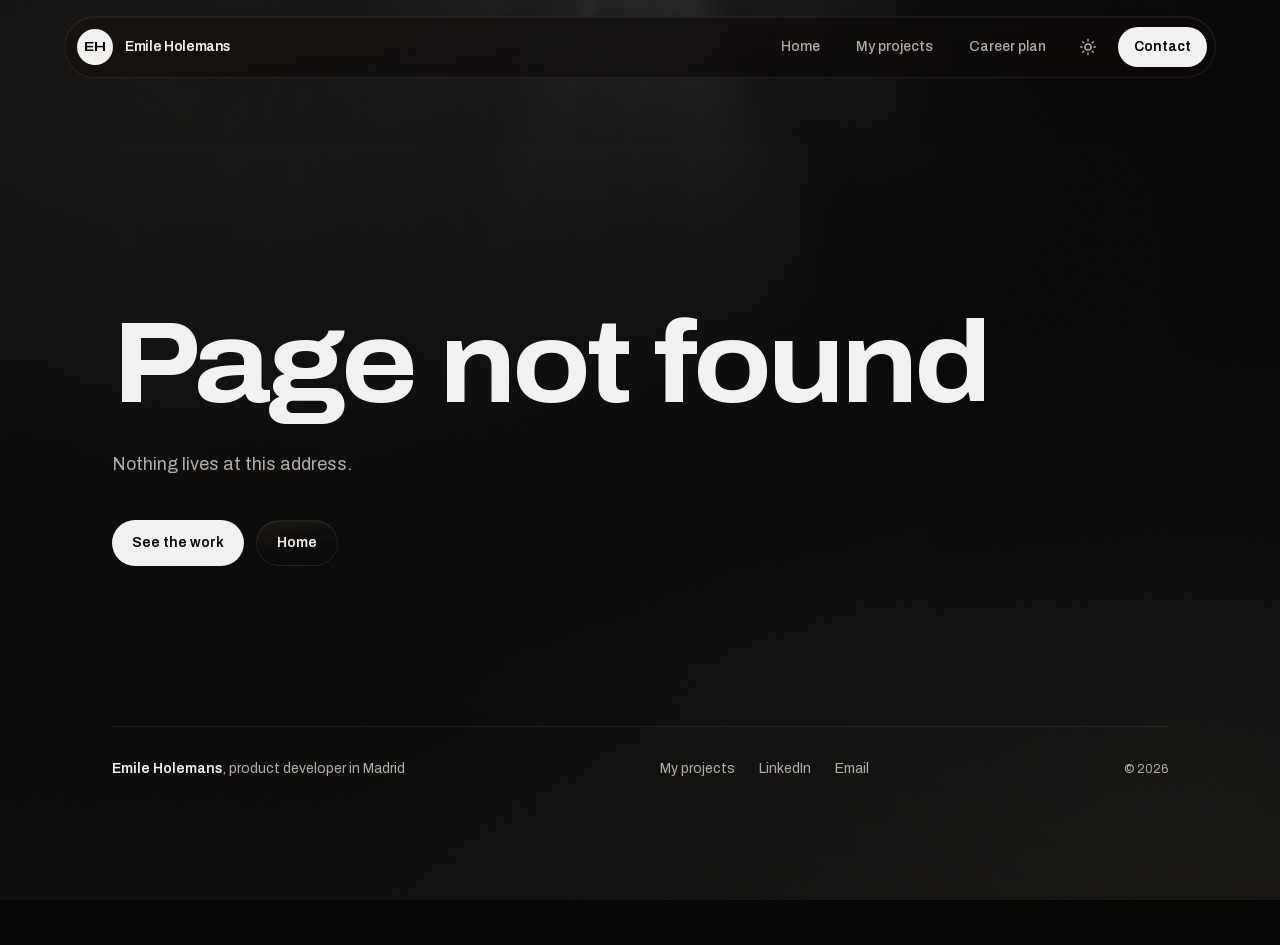
<file: index.html>
<!doctype html>
<html lang="en" class="dark">
  <head>
    <meta charset="UTF-8" />
    <meta name="viewport" content="width=device-width, initial-scale=1.0" />
    <title>Emile Holemans, product developer</title>
    <meta name="description" content="Product developer in Madrid. I build web, 3D and AI products, co-founded Mule Digital and study Computer Science and Digital Innovation at IE University." />
    <meta name="author" content="Emile Holemans" />
    <link rel="icon" type="image/svg+xml" href="/favicon.svg?v=2" />
    <link rel="icon" type="image/x-icon" href="/favicon.ico?v=2" />
    <link rel="apple-touch-icon" href="/apple-touch-icon.png?v=2" />

    <meta property="og:title" content="Emile Holemans, product developer" />
    <meta property="og:description" content="Product developer in Madrid. I build web, 3D and AI products, co-founded Mule Digital and study Computer Science and Digital Innovation at IE University." />
    <meta property="og:type" content="website" />
    <meta property="og:url" content="https://emileholemans.github.io/" />
    <meta property="og:image" content="https://emileholemans.github.io/og-image.png?v=3" />
    <meta property="og:image:width" content="1200" />
    <meta property="og:image:height" content="627" />
    <meta property="og:image:alt" content="Emile Holemans, product developer" />
    <meta name="twitter:card" content="summary_large_image" />
    <link rel="canonical" href="https://emileholemans.github.io/" />

    <meta name="theme-color" content="#0b0a09" />
    <!-- Day or night before the first paint: the visitor's choice, else night. -->
    <script>
      (function () {
        var t = null;
        try { t = localStorage.getItem("theme"); } catch (e) {}
        // Night unless the visitor pressed the day button; the system setting is not followed.
        if (t !== "light" && t !== "dark") t = "dark";
        var r = document.documentElement;
        r.dataset.theme = t;
        r.style.colorScheme = t;
        r.classList.toggle("dark", t === "dark");
        if (t === "light") document.querySelector('meta[name="theme-color"]').setAttribute("content", "#f7f5f1");
      })();
    </script>
    <script type="module" crossorigin src="/assets/index-Bic_szaI.js"></script>
    <link rel="stylesheet" crossorigin href="/assets/index-LG6KpANO.css">
  </head>

  <body>
    <div id="root"></div>
  </body>
</html>
</file>
<file: assets/index-LG6KpANO.css>
@font-face{font-family:Archivo;font-style:italic;font-weight:100 900;font-stretch:62% 125%;font-display:swap;src:url(/assets/archivo-vietnamese-italic-BQG3Y7c6.woff2) format("woff2");unicode-range:U+0102-0103,U+0110-0111,U+0128-0129,U+0168-0169,U+01A0-01A1,U+01AF-01B0,U+0300-0301,U+0303-0304,U+0308-0309,U+0323,U+0329,U+1EA0-1EF9,U+20AB}@font-face{font-family:Archivo;font-style:italic;font-weight:100 900;font-stretch:62% 125%;font-display:swap;src:url(/assets/archivo-latin-ext-italic-BjYwwrn-.woff2) format("woff2");unicode-range:U+0100-02BA,U+02BD-02C5,U+02C7-02CC,U+02CE-02D7,U+02DD-02E2,U+02E4-02FF,U+0304,U+0308,U+0329,U+1D00-1DBF,U+1E00-1E9F,U+1EF2-1EFF,U+2020,U+20A0-20AB,U+20AD-20C4,U+2113,U+2C60-2C7F,U+A720-A7FF}@font-face{font-family:Archivo;font-style:italic;font-weight:100 900;font-stretch:62% 125%;font-display:swap;src:url(/assets/archivo-latin-italic-DBRr7JAK.woff2) format("woff2");unicode-range:U+0000-00FF,U+0131,U+0152-0153,U+02BB-02BC,U+02C6,U+02DA,U+02DC,U+0304,U+0308,U+0329,U+2000-206F,U+20AC,U+2122,U+2191,U+2193,U+2212,U+2215,U+FEFF,U+FFFD}@font-face{font-family:Archivo;font-style:normal;font-weight:100 900;font-stretch:62% 125%;font-display:swap;src:url(/assets/archivo-vietnamese-normal-Dj4SMzUB.woff2) format("woff2");unicode-range:U+0102-0103,U+0110-0111,U+0128-0129,U+0168-0169,U+01A0-01A1,U+01AF-01B0,U+0300-0301,U+0303-0304,U+0308-0309,U+0323,U+0329,U+1EA0-1EF9,U+20AB}@font-face{font-family:Archivo;font-style:normal;font-weight:100 900;font-stretch:62% 125%;font-display:swap;src:url(/assets/archivo-latin-ext-normal-Drn2Fve2.woff2) format("woff2");unicode-range:U+0100-02BA,U+02BD-02C5,U+02C7-02CC,U+02CE-02D7,U+02DD-02E2,U+02E4-02FF,U+0304,U+0308,U+0329,U+1D00-1DBF,U+1E00-1E9F,U+1EF2-1EFF,U+2020,U+20A0-20AB,U+20AD-20C4,U+2113,U+2C60-2C7F,U+A720-A7FF}@font-face{font-family:Archivo;font-style:normal;font-weight:100 900;font-stretch:62% 125%;font-display:swap;src:url(/assets/archivo-latin-normal-DXrUVZxZ.woff2) format("woff2");unicode-range:U+0000-00FF,U+0131,U+0152-0153,U+02BB-02BC,U+02C6,U+02DA,U+02DC,U+0304,U+0308,U+0329,U+2000-206F,U+20AC,U+2122,U+2191,U+2193,U+2212,U+2215,U+FEFF,U+FFFD}*,:before,:after{--tw-border-spacing-x: 0;--tw-border-spacing-y: 0;--tw-translate-x: 0;--tw-translate-y: 0;--tw-rotate: 0;--tw-skew-x: 0;--tw-skew-y: 0;--tw-scale-x: 1;--tw-scale-y: 1;--tw-pan-x: ;--tw-pan-y: ;--tw-pinch-zoom: ;--tw-scroll-snap-strictness: proximity;--tw-gradient-from-position: ;--tw-gradient-via-position: ;--tw-gradient-to-position: ;--tw-ordinal: ;--tw-slashed-zero: ;--tw-numeric-figure: ;--tw-numeric-spacing: ;--tw-numeric-fraction: ;--tw-ring-inset: ;--tw-ring-offset-width: 0px;--tw-ring-offset-color: #fff;--tw-ring-color: rgb(59 130 246 / .5);--tw-ring-offset-shadow: 0 0 #0000;--tw-ring-shadow: 0 0 #0000;--tw-shadow: 0 0 #0000;--tw-shadow-colored: 0 0 #0000;--tw-blur: ;--tw-brightness: ;--tw-contrast: ;--tw-grayscale: ;--tw-hue-rotate: ;--tw-invert: ;--tw-saturate: ;--tw-sepia: ;--tw-drop-shadow: ;--tw-backdrop-blur: ;--tw-backdrop-brightness: ;--tw-backdrop-contrast: ;--tw-backdrop-grayscale: ;--tw-backdrop-hue-rotate: ;--tw-backdrop-invert: ;--tw-backdrop-opacity: ;--tw-backdrop-saturate: ;--tw-backdrop-sepia: ;--tw-contain-size: ;--tw-contain-layout: ;--tw-contain-paint: ;--tw-contain-style: }::backdrop{--tw-border-spacing-x: 0;--tw-border-spacing-y: 0;--tw-translate-x: 0;--tw-translate-y: 0;--tw-rotate: 0;--tw-skew-x: 0;--tw-skew-y: 0;--tw-scale-x: 1;--tw-scale-y: 1;--tw-pan-x: ;--tw-pan-y: ;--tw-pinch-zoom: ;--tw-scroll-snap-strictness: proximity;--tw-gradient-from-position: ;--tw-gradient-via-position: ;--tw-gradient-to-position: ;--tw-ordinal: ;--tw-slashed-zero: ;--tw-numeric-figure: ;--tw-numeric-spacing: ;--tw-numeric-fraction: ;--tw-ring-inset: ;--tw-ring-offset-width: 0px;--tw-ring-offset-color: #fff;--tw-ring-color: rgb(59 130 246 / .5);--tw-ring-offset-shadow: 0 0 #0000;--tw-ring-shadow: 0 0 #0000;--tw-shadow: 0 0 #0000;--tw-shadow-colored: 0 0 #0000;--tw-blur: ;--tw-brightness: ;--tw-contrast: ;--tw-grayscale: ;--tw-hue-rotate: ;--tw-invert: ;--tw-saturate: ;--tw-sepia: ;--tw-drop-shadow: ;--tw-backdrop-blur: ;--tw-backdrop-brightness: ;--tw-backdrop-contrast: ;--tw-backdrop-grayscale: ;--tw-backdrop-hue-rotate: ;--tw-backdrop-invert: ;--tw-backdrop-opacity: ;--tw-backdrop-saturate: ;--tw-backdrop-sepia: ;--tw-contain-size: ;--tw-contain-layout: ;--tw-contain-paint: ;--tw-contain-style: }*,:before,:after{box-sizing:border-box;border-width:0;border-style:solid;border-color:#e5e7eb}:before,:after{--tw-content: ""}html,:host{line-height:1.5;-webkit-text-size-adjust:100%;-moz-tab-size:4;-o-tab-size:4;tab-size:4;font-family:Archivo,ui-sans-serif,system-ui,-apple-system,BlinkMacSystemFont,sans-serif;font-feature-settings:normal;font-variation-settings:normal;-webkit-tap-highlight-color:transparent}body{margin:0;line-height:inherit}hr{height:0;color:inherit;border-top-width:1px}abbr:where([title]){-webkit-text-decoration:underline dotted;text-decoration:underline dotted}h1,h2,h3,h4,h5,h6{font-size:inherit;font-weight:inherit}a{color:inherit;text-decoration:inherit}b,strong{font-weight:bolder}code,kbd,samp,pre{font-family:ui-monospace,SFMono-Regular,Menlo,Monaco,Consolas,monospace;font-feature-settings:normal;font-variation-settings:normal;font-size:1em}small{font-size:80%}sub,sup{font-size:75%;line-height:0;position:relative;vertical-align:baseline}sub{bottom:-.25em}sup{top:-.5em}table{text-indent:0;border-color:inherit;border-collapse:collapse}button,input,optgroup,select,textarea{font-family:inherit;font-feature-settings:inherit;font-variation-settings:inherit;font-size:100%;font-weight:inherit;line-height:inherit;letter-spacing:inherit;color:inherit;margin:0;padding:0}button,select{text-transform:none}button,input:where([type=button]),input:where([type=reset]),input:where([type=submit]){-webkit-appearance:button;background-color:transparent;background-image:none}:-moz-focusring{outline:auto}:-moz-ui-invalid{box-shadow:none}progress{vertical-align:baseline}::-webkit-inner-spin-button,::-webkit-outer-spin-button{height:auto}[type=search]{-webkit-appearance:textfield;outline-offset:-2px}::-webkit-search-decoration{-webkit-appearance:none}::-webkit-file-upload-button{-webkit-appearance:button;font:inherit}summary{display:list-item}blockquote,dl,dd,h1,h2,h3,h4,h5,h6,hr,figure,p,pre{margin:0}fieldset{margin:0;padding:0}legend{padding:0}ol,ul,menu{list-style:none;margin:0;padding:0}dialog{padding:0}textarea{resize:vertical}input::-moz-placeholder,textarea::-moz-placeholder{opacity:1;color:#9ca3af}input::placeholder,textarea::placeholder{opacity:1;color:#9ca3af}button,[role=button]{cursor:pointer}:disabled{cursor:default}img,svg,video,canvas,audio,iframe,embed,object{display:block;vertical-align:middle}img,video{max-width:100%;height:auto}[hidden]:where(:not([hidden=until-found])){display:none}:root{color-scheme:dark;--background: .13 .004 70;--foreground: .96 .004 70;--card: .17 .005 70;--card-foreground: .96 .004 70;--popover: .17 .005 70;--popover-foreground: .96 .004 70;--primary: .96 .004 70;--primary-foreground: .13 .004 70;--secondary: .22 .005 70;--secondary-foreground: .88 .006 70;--muted: .22 .005 70;--muted-foreground: .75 .006 70;--accent: .25 .005 70;--accent-foreground: .92 .005 70;--destructive: .63 .2 27;--destructive-foreground: .97 .01 27;--border: .29 .006 70;--input: .29 .006 70;--ring: .88 .005 70;--radius: 1rem;--sidebar-background: .17 .005 70;--sidebar-foreground: .96 .004 70;--sidebar-primary: .96 .004 70;--sidebar-primary-foreground: .13 .004 70;--sidebar-accent: .22 .005 70;--sidebar-accent-foreground: .88 .006 70;--sidebar-border: .29 .006 70;--sidebar-ring: .88 .005 70;--glass-fill: .17 .005 70 / .5;--glass-fill-strong: .15 .005 70 / .72;--glass-edge: .96 .004 70 / .08;--glass-highlight: .96 .004 70 / .06;--glass-shadow: .05 .004 70 / .7;--reflect: 75%;--ease-out-quart: cubic-bezier(.25, 1, .5, 1);--ease-out-expo: cubic-bezier(.16, 1, .3, 1)}:root[data-theme=light]{color-scheme:light;--background: .975 .004 80;--foreground: .2 .006 70;--card: .995 .002 80;--card-foreground: .2 .006 70;--popover: .995 .002 80;--popover-foreground: .2 .006 70;--primary: .2 .006 70;--primary-foreground: .975 .004 80;--secondary: .935 .005 80;--secondary-foreground: .3 .006 70;--muted: .935 .005 80;--muted-foreground: .45 .008 70;--accent: .91 .005 80;--accent-foreground: .25 .006 70;--border: .87 .006 80;--input: .87 .006 80;--ring: .3 .006 70;--sidebar-background: .995 .002 80;--sidebar-foreground: .2 .006 70;--sidebar-primary: .2 .006 70;--sidebar-primary-foreground: .975 .004 80;--sidebar-accent: .935 .005 80;--sidebar-accent-foreground: .3 .006 70;--sidebar-border: .87 .006 80;--sidebar-ring: .3 .006 70;--glass-fill: .995 .002 80 / .62;--glass-fill-strong: .99 .002 80 / .8;--glass-edge: .2 .006 70 / .09;--glass-highlight: 1 0 0 / .75;--glass-shadow: .35 .01 70 / .14;--reflect: 85%}*{--tw-border-opacity: 1;border-color:oklch(var(--border) / var(--tw-border-opacity, 1))}html{scroll-behavior:smooth;scroll-padding-top:6rem}body{--tw-bg-opacity: 1;background-color:oklch(var(--background) / var(--tw-bg-opacity, 1));--tw-text-opacity: 1;color:oklch(var(--foreground) / var(--tw-text-opacity, 1));font-family:Archivo,ui-sans-serif,system-ui,sans-serif;font-stretch:100%;line-height:1.6;-webkit-font-smoothing:antialiased;-moz-osx-font-smoothing:grayscale}::-moz-selection{background:oklch(var(--primary) / .3);color:oklch(var(--foreground))}::selection{background:oklch(var(--primary) / .3);color:oklch(var(--foreground))}h1,h2,h3{text-wrap:balance}p,li,dd{text-wrap:pretty}:where(a,button,[role=button],summary):focus-visible{outline:2px solid oklch(var(--ring));outline-offset:3px}@media (prefers-reduced-motion: reduce){html{scroll-behavior:auto}}.\!container{width:100%!important;margin-right:auto!important;margin-left:auto!important;padding-right:2rem!important;padding-left:2rem!important}.container{width:100%;margin-right:auto;margin-left:auto;padding-right:2rem;padding-left:2rem}@media (min-width: 1400px){.\!container{max-width:1400px!important}.container{max-width:1400px}}.amb-follow{transition:--amb-a 1.4s var(--ease-out-quart),--amb-b 1.8s var(--ease-out-quart)}@media (prefers-reduced-motion: reduce){.amb-follow{transition-duration:.3s}}.glass{transition:--amb-a 1.4s var(--ease-out-quart),--amb-b 1.8s var(--ease-out-quart)}@media (prefers-reduced-motion: reduce){.glass{transition-duration:.3s}}.glass{position:relative;background:linear-gradient(170deg,color-mix(in oklch,var(--amb-a) var(--reflect),transparent) 0%,transparent 60%),oklch(var(--glass-fill));border:1px solid oklch(var(--glass-edge));box-shadow:inset 0 1px color-mix(in oklch,var(--amb-a) 60%,oklch(var(--glass-highlight))),0 30px 60px -30px oklch(var(--glass-shadow))}.glass-blur{transition:--amb-a 1.4s var(--ease-out-quart),--amb-b 1.8s var(--ease-out-quart)}@media (prefers-reduced-motion: reduce){.glass-blur{transition-duration:.3s}}.glass-blur{position:relative;background:linear-gradient(170deg,color-mix(in oklch,var(--amb-a) var(--reflect),transparent) 0%,transparent 60%),oklch(var(--glass-fill));border:1px solid oklch(var(--glass-edge));box-shadow:inset 0 1px color-mix(in oklch,var(--amb-a) 60%,oklch(var(--glass-highlight))),0 30px 60px -30px oklch(var(--glass-shadow));background:linear-gradient(170deg,color-mix(in oklch,var(--amb-a) calc(var(--reflect) * .6),transparent) 0%,transparent 70%),oklch(var(--glass-fill-strong));-webkit-backdrop-filter:blur(18px) saturate(150%);backdrop-filter:blur(18px) saturate(150%)}.glow{--mx: 50%;--my: 50%}.glow:before{content:"";position:absolute;top:0;right:0;bottom:0;left:0;z-index:-1;border-radius:inherit;pointer-events:none;background:radial-gradient(420px circle at var(--mx) var(--my),oklch(var(--foreground) / .06),transparent 65%);opacity:0;transition:opacity .5s var(--ease-out-quart)}.glow:hover:before{opacity:1}.glass-strong{transition:--amb-a 1.4s var(--ease-out-quart),--amb-b 1.8s var(--ease-out-quart)}@media (prefers-reduced-motion: reduce){.glass-strong{transition-duration:.3s}}.glass-strong{position:relative;background:linear-gradient(170deg,color-mix(in oklch,var(--amb-a) var(--reflect),transparent) 0%,transparent 60%),oklch(var(--glass-fill));border:1px solid oklch(var(--glass-edge));box-shadow:inset 0 1px color-mix(in oklch,var(--amb-a) 60%,oklch(var(--glass-highlight))),0 30px 60px -30px oklch(var(--glass-shadow));background:linear-gradient(170deg,color-mix(in oklch,var(--amb-a) var(--reflect),transparent) 0%,transparent 60%),oklch(var(--glass-fill-strong))}.section-container{margin-left:auto;margin-right:auto;max-width:72rem;padding-left:1.25rem;padding-right:1.25rem}@media (min-width: 640px){.section-container{padding-left:2rem;padding-right:2rem}}@media (min-width: 1024px){.section-container{padding-left:3rem;padding-right:3rem}}.display{font-stretch:112%;font-weight:700;letter-spacing:-.035em;line-height:.95}.heading{font-stretch:108%;font-weight:650;letter-spacing:-.02em;line-height:1.08}.page-header{font-stretch:112%;font-weight:700;letter-spacing:-.035em;line-height:.95;--tw-text-opacity: 1;color:oklch(var(--foreground) / var(--tw-text-opacity, 1));font-size:clamp(3rem,9vw,7.5rem)}.page-subheader{max-width:58ch;--tw-text-opacity: 1;color:oklch(var(--muted-foreground) / var(--tw-text-opacity, 1));font-size:clamp(1.05rem,1.4vw,1.2rem);line-height:1.65}.section-label{font-size:11px;font-weight:600;text-transform:uppercase;--tw-text-opacity: 1;color:oklch(var(--muted-foreground) / var(--tw-text-opacity, 1));font-stretch:112%;letter-spacing:.16em}.badge-modern{display:inline-flex;align-items:center;border-radius:9999px;padding:.25rem .75rem;font-size:.75rem;line-height:1rem;font-weight:500;--tw-text-opacity: 1;color:oklch(var(--secondary-foreground) / var(--tw-text-opacity, 1));background:oklch(var(--foreground) / .05);border:1px solid oklch(var(--glass-edge))}.badge-outline{display:inline-flex;align-items:center;border-radius:9999px;padding:.125rem .625rem;font-size:11px;font-weight:500;--tw-text-opacity: 1;color:oklch(var(--muted-foreground) / var(--tw-text-opacity, 1));border:1px solid oklch(var(--glass-edge));background:oklch(var(--foreground) / .03)}.divider{height:1px;width:100%;background:oklch(var(--glass-edge))}.btn-primary{display:inline-flex;align-items:center;gap:.5rem;border-radius:9999px;padding:.75rem 1.25rem;font-size:.875rem;line-height:1.25rem;font-weight:600;background:oklch(var(--primary));color:oklch(var(--primary-foreground));transition:background-color .3s var(--ease-out-quart),transform .3s var(--ease-out-quart)}.btn-primary:hover{background:#d3d0cd}.btn-primary:active,.btn-ghost:active{transform:scale(.97);transition-duration:.1s}.btn-ghost{transition:--amb-a 1.4s var(--ease-out-quart),--amb-b 1.8s var(--ease-out-quart)}@media (prefers-reduced-motion: reduce){.btn-ghost{transition-duration:.3s}}.btn-ghost{position:relative;background:linear-gradient(170deg,color-mix(in oklch,var(--amb-a) var(--reflect),transparent) 0%,transparent 60%),oklch(var(--glass-fill));border:1px solid oklch(var(--glass-edge));box-shadow:inset 0 1px color-mix(in oklch,var(--amb-a) 60%,oklch(var(--glass-highlight))),0 30px 60px -30px oklch(var(--glass-shadow));display:inline-flex;align-items:center;gap:.5rem;border-radius:9999px;padding:.75rem 1.25rem;font-size:.875rem;line-height:1.25rem;font-weight:600;--tw-text-opacity: 1;color:oklch(var(--foreground) / var(--tw-text-opacity, 1));transition:border-color .3s var(--ease-out-quart),transform .3s var(--ease-out-quart)}.btn-ghost:hover{border-color:oklch(var(--primary) / .4)}.media-frame{overflow:hidden;border-radius:.75rem;border:1px solid oklch(var(--glass-edge));background:oklch(var(--foreground) / .04)}.sr-only{position:absolute;width:1px;height:1px;padding:0;margin:-1px;overflow:hidden;clip:rect(0,0,0,0);white-space:nowrap;border-width:0}.pointer-events-none{pointer-events:none}.pointer-events-auto{pointer-events:auto}.\!visible{visibility:visible!important}.visible{visibility:visible}.invisible{visibility:hidden}.fixed{position:fixed}.absolute{position:absolute}.relative{position:relative}.-inset-\[25\%\]{top:-25%;right:-25%;bottom:-25%;left:-25%}.inset-0{top:0;right:0;bottom:0;left:0}.-inset-x-\[90\%\]{left:-90%;right:-90%}.-inset-y-\[90\%\]{top:-90%;bottom:-90%}.inset-x-0{left:0;right:0}.inset-y-0{top:0;bottom:0}.-bottom-12{bottom:-3rem}.-left-12{left:-3rem}.-left-\[1\.85rem\]{left:-1.85rem}.-right-12{right:-3rem}.-top-12{top:-3rem}.bottom-0{bottom:0}.bottom-2{bottom:.5rem}.bottom-4{bottom:1rem}.bottom-\[7\%\]{bottom:7%}.bottom-\[max\(1rem\,env\(safe-area-inset-bottom\)\)\]{bottom:max(1rem,env(safe-area-inset-bottom))}.left-0{left:0}.left-1{left:.25rem}.left-1\/2{left:50%}.left-2{left:.5rem}.left-6{left:1.5rem}.left-\[50\%\]{left:50%}.left-\[calc\(50\%_\+_var\(--infinite-menu-tile\,160px\)_\+_28px\)\]{left:calc(50% + var(--infinite-menu-tile,160px) + 28px)}.right-0{right:0}.right-1{right:.25rem}.right-2{right:.5rem}.right-3{right:.75rem}.right-4{right:1rem}.right-\[calc\(50\%_\+_var\(--infinite-menu-tile\,160px\)_\+_28px\)\]{right:calc(50% + var(--infinite-menu-tile,160px) + 28px)}.right-\[max\(1rem\,calc\(\(100vw-72rem\)\/4-1\.75rem\)\)\]{right:max(1rem,calc((100vw - 72rem)/4 - 1.75rem))}.right-full{right:100%}.top-0{top:0}.top-1\.5{top:.375rem}.top-1\/2{top:50%}.top-2{top:.5rem}.top-3\.5{top:.875rem}.top-4{top:1rem}.top-\[1px\]{top:1px}.top-\[50\%\]{top:50%}.top-\[60\%\]{top:60%}.top-full{top:100%}.isolate{isolation:isolate}.-z-10{z-index:-10}.-z-20{z-index:-20}.z-10{z-index:10}.z-20{z-index:20}.z-40{z-index:40}.z-50{z-index:50}.z-\[100\]{z-index:100}.z-\[1\]{z-index:1}.z-\[60\]{z-index:60}.col-span-2{grid-column:span 2 / span 2}.m-0{margin:0}.-mx-1{margin-left:-.25rem;margin-right:-.25rem}.-mx-3{margin-left:-.75rem;margin-right:-.75rem}.-mx-5{margin-left:-1.25rem;margin-right:-1.25rem}.mx-2{margin-left:.5rem;margin-right:.5rem}.mx-3\.5{margin-left:.875rem;margin-right:.875rem}.mx-auto{margin-left:auto;margin-right:auto}.my-0\.5{margin-top:.125rem;margin-bottom:.125rem}.my-1{margin-top:.25rem;margin-bottom:.25rem}.-ml-4{margin-left:-1rem}.-mt-4{margin-top:-1rem}.mb-1{margin-bottom:.25rem}.mb-10{margin-bottom:2.5rem}.mb-2{margin-bottom:.5rem}.mb-3{margin-bottom:.75rem}.mb-4{margin-bottom:1rem}.mb-5{margin-bottom:1.25rem}.mb-6{margin-bottom:1.5rem}.mb-8{margin-bottom:2rem}.ml-0\.5{margin-left:.125rem}.ml-1{margin-left:.25rem}.ml-2{margin-left:.5rem}.ml-auto{margin-left:auto}.mr-2{margin-right:.5rem}.mr-\[3\.25rem\]{margin-right:3.25rem}.mt-0\.5{margin-top:.125rem}.mt-1{margin-top:.25rem}.mt-1\.5{margin-top:.375rem}.mt-10{margin-top:2.5rem}.mt-14{margin-top:3.5rem}.mt-16{margin-top:4rem}.mt-2{margin-top:.5rem}.mt-24{margin-top:6rem}.mt-28{margin-top:7rem}.mt-3{margin-top:.75rem}.mt-4{margin-top:1rem}.mt-5{margin-top:1.25rem}.mt-6{margin-top:1.5rem}.mt-8{margin-top:2rem}.mt-auto{margin-top:auto}.line-clamp-2{overflow:hidden;display:-webkit-box;-webkit-box-orient:vertical;-webkit-line-clamp:2}.block{display:block}.inline-block{display:inline-block}.inline{display:inline}.flex{display:flex}.inline-flex{display:inline-flex}.table{display:table}.grid{display:grid}.hidden{display:none}.aspect-\[1484\/768\]{aspect-ratio:1484/768}.aspect-\[16\/10\]{aspect-ratio:16/10}.aspect-\[16\/11\]{aspect-ratio:16/11}.aspect-\[16\/9\]{aspect-ratio:16/9}.aspect-\[184\/100\]{aspect-ratio:184/100}.aspect-\[2\/1\]{aspect-ratio:2/1}.aspect-\[4\/3\]{aspect-ratio:4/3}.aspect-\[9\/16\]{aspect-ratio:9/16}.aspect-\[98\/62\]{aspect-ratio:98/62}.aspect-square{aspect-ratio:1 / 1}.aspect-video{aspect-ratio:16 / 9}.size-4{width:1rem;height:1rem}.h-1\.5{height:.375rem}.h-10{height:2.5rem}.h-11{height:2.75rem}.h-12{height:3rem}.h-16{height:4rem}.h-2{height:.5rem}.h-2\.5{height:.625rem}.h-3{height:.75rem}.h-3\.5{height:.875rem}.h-4{height:1rem}.h-5{height:1.25rem}.h-6{height:1.5rem}.h-7{height:1.75rem}.h-8{height:2rem}.h-9{height:2.25rem}.h-\[1\.2em\]{height:1.2em}.h-\[105vh\]{height:105vh}.h-\[18px\]{height:18px}.h-\[1px\]{height:1px}.h-\[4\.6rem\]{height:4.6rem}.h-\[45\%\]{height:45%}.h-\[520px\]{height:520px}.h-\[52px\]{height:52px}.h-\[70svh\]{height:70svh}.h-\[var\(--radix-navigation-menu-viewport-height\)\]{height:var(--radix-navigation-menu-viewport-height)}.h-\[var\(--radix-select-trigger-height\)\]{height:var(--radix-select-trigger-height)}.h-auto{height:auto}.h-full{height:100%}.h-px{height:1px}.h-svh{height:100svh}.max-h-96{max-height:24rem}.max-h-\[300px\]{max-height:300px}.max-h-\[90vh\]{max-height:90vh}.max-h-screen{max-height:100vh}.min-h-0{min-height:0px}.min-h-\[100svh\]{min-height:100svh}.min-h-\[28rem\]{min-height:28rem}.min-h-\[3\.25rem\]{min-height:3.25rem}.min-h-\[34rem\]{min-height:34rem}.min-h-\[44px\]{min-height:44px}.min-h-\[70svh\]{min-height:70svh}.min-h-\[80px\]{min-height:80px}.min-h-\[92svh\]{min-height:92svh}.min-h-screen{min-height:100vh}.min-h-svh{min-height:100svh}.w-0{width:0px}.w-1{width:.25rem}.w-10{width:2.5rem}.w-11{width:2.75rem}.w-12{width:3rem}.w-16{width:4rem}.w-2{width:.5rem}.w-2\.5{width:.625rem}.w-28{width:7rem}.w-3{width:.75rem}.w-3\.5{width:.875rem}.w-3\/4{width:75%}.w-4{width:1rem}.w-5{width:1.25rem}.w-6{width:1.5rem}.w-64{width:16rem}.w-7{width:1.75rem}.w-72{width:18rem}.w-8{width:2rem}.w-9{width:2.25rem}.w-\[--sidebar-width\]{width:var(--sidebar-width)}.w-\[100px\]{width:100px}.w-\[18px\]{width:18px}.w-\[1px\]{width:1px}.w-\[3\.7rem\]{width:3.7rem}.w-\[52px\]{width:52px}.w-\[95vw\]{width:95vw}.w-\[min\(16rem\,calc\(\(100vw-72rem\)\/2-2rem\)\)\]{width:min(16rem,calc((100vw - 72rem)/2 - 2rem))}.w-\[min\(17rem\,calc\(100vw-8rem\)\)\]{width:min(17rem,calc(100vw - 8rem))}.w-auto{width:auto}.w-full{width:100%}.w-max{width:-moz-max-content;width:max-content}.w-px{width:1px}.min-w-0{min-width:0px}.min-w-5{min-width:1.25rem}.min-w-\[12rem\]{min-width:12rem}.min-w-\[45px\]{min-width:45px}.min-w-\[8rem\]{min-width:8rem}.min-w-\[var\(--radix-select-trigger-width\)\]{min-width:var(--radix-select-trigger-width)}.max-w-2xl{max-width:42rem}.max-w-4xl{max-width:56rem}.max-w-6xl{max-width:72rem}.max-w-\[--skeleton-width\]{max-width:var(--skeleton-width)}.max-w-\[11ch\]{max-width:11ch}.max-w-\[17rem\]{max-width:17rem}.max-w-\[38ch\]{max-width:38ch}.max-w-\[40ch\]{max-width:40ch}.max-w-\[46ch\]{max-width:46ch}.max-w-\[58ch\]{max-width:58ch}.max-w-\[60ch\]{max-width:60ch}.max-w-\[62ch\]{max-width:62ch}.max-w-\[70ch\]{max-width:70ch}.max-w-\[calc\(50\%_-_var\(--infinite-menu-tile\,160px\)_-_48px\)\]{max-width:calc(50% - var(--infinite-menu-tile,160px) - 48px)}.max-w-\[min\(22ch\,calc\(50\%_-_var\(--infinite-menu-tile\,160px\)_-_48px\)\)\]{max-width:min(22ch,calc(50% - var(--infinite-menu-tile,160px) - 48px))}.max-w-lg{max-width:32rem}.max-w-max{max-width:-moz-max-content;max-width:max-content}.max-w-xl{max-width:36rem}.flex-1{flex:1 1 0%}.flex-shrink-0{flex-shrink:0}.shrink{flex-shrink:1}.shrink-0{flex-shrink:0}.grow{flex-grow:1}.grow-0{flex-grow:0}.basis-full{flex-basis:100%}.caption-bottom{caption-side:bottom}.border-collapse{border-collapse:collapse}.origin-left{transform-origin:left}.-translate-x-1\/2{--tw-translate-x: -50%;transform:translate(var(--tw-translate-x),var(--tw-translate-y)) rotate(var(--tw-rotate)) skew(var(--tw-skew-x)) skewY(var(--tw-skew-y)) scaleX(var(--tw-scale-x)) scaleY(var(--tw-scale-y))}.-translate-x-px{--tw-translate-x: -1px;transform:translate(var(--tw-translate-x),var(--tw-translate-y)) rotate(var(--tw-rotate)) skew(var(--tw-skew-x)) skewY(var(--tw-skew-y)) scaleX(var(--tw-scale-x)) scaleY(var(--tw-scale-y))}.-translate-y-1\/2{--tw-translate-y: -50%;transform:translate(var(--tw-translate-x),var(--tw-translate-y)) rotate(var(--tw-rotate)) skew(var(--tw-skew-x)) skewY(var(--tw-skew-y)) scaleX(var(--tw-scale-x)) scaleY(var(--tw-scale-y))}.translate-x-\[-50\%\]{--tw-translate-x: -50%;transform:translate(var(--tw-translate-x),var(--tw-translate-y)) rotate(var(--tw-rotate)) skew(var(--tw-skew-x)) skewY(var(--tw-skew-y)) scaleX(var(--tw-scale-x)) scaleY(var(--tw-scale-y))}.translate-x-px{--tw-translate-x: 1px;transform:translate(var(--tw-translate-x),var(--tw-translate-y)) rotate(var(--tw-rotate)) skew(var(--tw-skew-x)) skewY(var(--tw-skew-y)) scaleX(var(--tw-scale-x)) scaleY(var(--tw-scale-y))}.translate-y-\[-50\%\]{--tw-translate-y: -50%;transform:translate(var(--tw-translate-x),var(--tw-translate-y)) rotate(var(--tw-rotate)) skew(var(--tw-skew-x)) skewY(var(--tw-skew-y)) scaleX(var(--tw-scale-x)) scaleY(var(--tw-scale-y))}.rotate-45{--tw-rotate: 45deg;transform:translate(var(--tw-translate-x),var(--tw-translate-y)) rotate(var(--tw-rotate)) skew(var(--tw-skew-x)) skewY(var(--tw-skew-y)) scaleX(var(--tw-scale-x)) scaleY(var(--tw-scale-y))}.rotate-90{--tw-rotate: 90deg;transform:translate(var(--tw-translate-x),var(--tw-translate-y)) rotate(var(--tw-rotate)) skew(var(--tw-skew-x)) skewY(var(--tw-skew-y)) scaleX(var(--tw-scale-x)) scaleY(var(--tw-scale-y))}.transform{transform:translate(var(--tw-translate-x),var(--tw-translate-y)) rotate(var(--tw-rotate)) skew(var(--tw-skew-x)) skewY(var(--tw-skew-y)) scaleX(var(--tw-scale-x)) scaleY(var(--tw-scale-y))}@keyframes pulse{50%{opacity:.5}}.animate-pulse{animation:pulse 2s cubic-bezier(.4,0,.6,1) infinite}@keyframes spin{to{transform:rotate(360deg)}}.animate-spin{animation:spin 1s linear infinite}.cursor-default{cursor:default}.cursor-grab{cursor:grab}.cursor-pointer{cursor:pointer}.cursor-zoom-in{cursor:zoom-in}.touch-none{touch-action:none}.select-none{-webkit-user-select:none;-moz-user-select:none;user-select:none}.resize{resize:both}.scroll-mt-28{scroll-margin-top:7rem}.list-none{list-style-type:none}.grid-cols-1{grid-template-columns:repeat(1,minmax(0,1fr))}.grid-cols-2{grid-template-columns:repeat(2,minmax(0,1fr))}.grid-cols-3{grid-template-columns:repeat(3,minmax(0,1fr))}.grid-cols-\[3rem_minmax\(0\,1fr\)\]{grid-template-columns:3rem minmax(0,1fr)}.grid-cols-\[5rem_minmax\(0\,1fr\)\]{grid-template-columns:5rem minmax(0,1fr)}.grid-cols-\[6rem_minmax\(0\,1fr\)_auto\]{grid-template-columns:6rem minmax(0,1fr) auto}.grid-cols-\[minmax\(0\,1fr\)_minmax\(0\,1\.1fr\)\]{grid-template-columns:minmax(0,1fr) minmax(0,1.1fr)}.flex-row{flex-direction:row}.flex-col{flex-direction:column}.flex-col-reverse{flex-direction:column-reverse}.flex-wrap{flex-wrap:wrap}.place-items-center{place-items:center}.content-start{align-content:flex-start}.items-start{align-items:flex-start}.items-end{align-items:flex-end}.items-center{align-items:center}.items-baseline{align-items:baseline}.items-stretch{align-items:stretch}.justify-end{justify-content:flex-end}.justify-center{justify-content:center}.justify-between{justify-content:space-between}.gap-0\.5{gap:.125rem}.gap-1{gap:.25rem}.gap-1\.5{gap:.375rem}.gap-12{gap:3rem}.gap-2{gap:.5rem}.gap-2\.5{gap:.625rem}.gap-3{gap:.75rem}.gap-4{gap:1rem}.gap-5{gap:1.25rem}.gap-6{gap:1.5rem}.gap-8{gap:2rem}.gap-x-10{-moz-column-gap:2.5rem;column-gap:2.5rem}.gap-x-6{-moz-column-gap:1.5rem;column-gap:1.5rem}.gap-x-7{-moz-column-gap:1.75rem;column-gap:1.75rem}.gap-x-8{-moz-column-gap:2rem;column-gap:2rem}.gap-y-2{row-gap:.5rem}.gap-y-5{row-gap:1.25rem}.gap-y-6{row-gap:1.5rem}.gap-y-8{row-gap:2rem}.space-x-1>:not([hidden])~:not([hidden]){--tw-space-x-reverse: 0;margin-right:calc(.25rem * var(--tw-space-x-reverse));margin-left:calc(.25rem * calc(1 - var(--tw-space-x-reverse)))}.space-x-4>:not([hidden])~:not([hidden]){--tw-space-x-reverse: 0;margin-right:calc(1rem * var(--tw-space-x-reverse));margin-left:calc(1rem * calc(1 - var(--tw-space-x-reverse)))}.space-y-1>:not([hidden])~:not([hidden]){--tw-space-y-reverse: 0;margin-top:calc(.25rem * calc(1 - var(--tw-space-y-reverse)));margin-bottom:calc(.25rem * var(--tw-space-y-reverse))}.space-y-1\.5>:not([hidden])~:not([hidden]){--tw-space-y-reverse: 0;margin-top:calc(.375rem * calc(1 - var(--tw-space-y-reverse)));margin-bottom:calc(.375rem * var(--tw-space-y-reverse))}.space-y-10>:not([hidden])~:not([hidden]){--tw-space-y-reverse: 0;margin-top:calc(2.5rem * calc(1 - var(--tw-space-y-reverse)));margin-bottom:calc(2.5rem * var(--tw-space-y-reverse))}.space-y-2>:not([hidden])~:not([hidden]){--tw-space-y-reverse: 0;margin-top:calc(.5rem * calc(1 - var(--tw-space-y-reverse)));margin-bottom:calc(.5rem * var(--tw-space-y-reverse))}.space-y-28>:not([hidden])~:not([hidden]){--tw-space-y-reverse: 0;margin-top:calc(7rem * calc(1 - var(--tw-space-y-reverse)));margin-bottom:calc(7rem * var(--tw-space-y-reverse))}.space-y-3>:not([hidden])~:not([hidden]){--tw-space-y-reverse: 0;margin-top:calc(.75rem * calc(1 - var(--tw-space-y-reverse)));margin-bottom:calc(.75rem * var(--tw-space-y-reverse))}.space-y-4>:not([hidden])~:not([hidden]){--tw-space-y-reverse: 0;margin-top:calc(1rem * calc(1 - var(--tw-space-y-reverse)));margin-bottom:calc(1rem * var(--tw-space-y-reverse))}.space-y-5>:not([hidden])~:not([hidden]){--tw-space-y-reverse: 0;margin-top:calc(1.25rem * calc(1 - var(--tw-space-y-reverse)));margin-bottom:calc(1.25rem * var(--tw-space-y-reverse))}.space-y-6>:not([hidden])~:not([hidden]){--tw-space-y-reverse: 0;margin-top:calc(1.5rem * calc(1 - var(--tw-space-y-reverse)));margin-bottom:calc(1.5rem * var(--tw-space-y-reverse))}.space-y-8>:not([hidden])~:not([hidden]){--tw-space-y-reverse: 0;margin-top:calc(2rem * calc(1 - var(--tw-space-y-reverse)));margin-bottom:calc(2rem * var(--tw-space-y-reverse))}.divide-y>:not([hidden])~:not([hidden]){--tw-divide-y-reverse: 0;border-top-width:calc(1px * calc(1 - var(--tw-divide-y-reverse)));border-bottom-width:calc(1px * var(--tw-divide-y-reverse))}.divide-foreground\/\[0\.08\]>:not([hidden])~:not([hidden]){border-color:oklch(var(--foreground) / .08)}.self-start{align-self:flex-start}.overflow-auto{overflow:auto}.overflow-hidden{overflow:hidden}.overflow-visible{overflow:visible}.overflow-y-auto{overflow-y:auto}.overflow-x-hidden{overflow-x:hidden}.truncate{overflow:hidden;text-overflow:ellipsis;white-space:nowrap}.whitespace-nowrap{white-space:nowrap}.whitespace-pre{white-space:pre}.break-words{overflow-wrap:break-word}.rounded{border-radius:.25rem}.rounded-2xl{border-radius:1rem}.rounded-3xl{border-radius:1.5rem}.rounded-\[1\.25rem\]{border-radius:1.25rem}.rounded-\[2px\]{border-radius:2px}.rounded-\[inherit\]{border-radius:inherit}.rounded-full{border-radius:9999px}.rounded-lg{border-radius:var(--radius)}.rounded-md{border-radius:calc(var(--radius) - 2px)}.rounded-sm{border-radius:calc(var(--radius) - 3px)}.rounded-xl{border-radius:.75rem}.rounded-t-\[10px\]{border-top-left-radius:10px;border-top-right-radius:10px}.rounded-tl-sm{border-top-left-radius:calc(var(--radius) - 3px)}.border{border-width:1px}.border-0{border-width:0px}.border-2{border-width:2px}.border-\[1\.5px\]{border-width:1.5px}.border-y{border-top-width:1px;border-bottom-width:1px}.border-b{border-bottom-width:1px}.border-l{border-left-width:1px}.border-r{border-right-width:1px}.border-t{border-top-width:1px}.border-dashed{border-style:dashed}.border-\[--color-border\]{border-color:var(--color-border)}.border-border{--tw-border-opacity: 1;border-color:oklch(var(--border) / var(--tw-border-opacity, 1))}.border-border\/50{border-color:oklch(var(--border) / .5)}.border-destructive{--tw-border-opacity: 1;border-color:oklch(var(--destructive) / var(--tw-border-opacity, 1))}.border-destructive\/50{border-color:oklch(var(--destructive) / .5)}.border-foreground\/10{border-color:oklch(var(--foreground) / .1)}.border-foreground\/60{border-color:oklch(var(--foreground) / .6)}.border-foreground\/\[0\.08\]{border-color:oklch(var(--foreground) / .08)}.border-input{--tw-border-opacity: 1;border-color:oklch(var(--input) / var(--tw-border-opacity, 1))}.border-primary{--tw-border-opacity: 1;border-color:oklch(var(--primary) / var(--tw-border-opacity, 1))}.border-primary\/30{border-color:oklch(var(--primary) / .3)}.border-sidebar-border{--tw-border-opacity: 1;border-color:oklch(var(--sidebar-border) / var(--tw-border-opacity, 1))}.border-transparent{border-color:transparent}.border-l-transparent{border-left-color:transparent}.border-t-primary{--tw-border-opacity: 1;border-top-color:oklch(var(--primary) / var(--tw-border-opacity, 1))}.border-t-transparent{border-top-color:transparent}.bg-\[--color-bg\]{background-color:var(--color-bg)}.bg-\[var\(--infinite-menu-accent\)\]{background-color:var(--infinite-menu-accent)}.bg-accent{--tw-bg-opacity: 1;background-color:oklch(var(--accent) / var(--tw-bg-opacity, 1))}.bg-background{--tw-bg-opacity: 1;background-color:oklch(var(--background) / var(--tw-bg-opacity, 1))}.bg-black{--tw-bg-opacity: 1;background-color:rgb(0 0 0 / var(--tw-bg-opacity, 1))}.bg-black\/80{background-color:#000c}.bg-border{--tw-bg-opacity: 1;background-color:oklch(var(--border) / var(--tw-bg-opacity, 1))}.bg-card{--tw-bg-opacity: 1;background-color:oklch(var(--card) / var(--tw-bg-opacity, 1))}.bg-destructive{--tw-bg-opacity: 1;background-color:oklch(var(--destructive) / var(--tw-bg-opacity, 1))}.bg-destructive\/10{background-color:oklch(var(--destructive) / .1)}.bg-foreground{--tw-bg-opacity: 1;background-color:oklch(var(--foreground) / var(--tw-bg-opacity, 1))}.bg-foreground\/10{background-color:oklch(var(--foreground) / .1)}.bg-foreground\/15{background-color:oklch(var(--foreground) / .15)}.bg-foreground\/25{background-color:oklch(var(--foreground) / .25)}.bg-foreground\/60{background-color:oklch(var(--foreground) / .6)}.bg-foreground\/\[0\.06\]{background-color:oklch(var(--foreground) / .06)}.bg-foreground\/\[0\.08\]{background-color:oklch(var(--foreground) / .08)}.bg-muted{--tw-bg-opacity: 1;background-color:oklch(var(--muted) / var(--tw-bg-opacity, 1))}.bg-muted\/30{background-color:oklch(var(--muted) / .3)}.bg-muted\/50{background-color:oklch(var(--muted) / .5)}.bg-muted\/80{background-color:oklch(var(--muted) / .8)}.bg-popover{--tw-bg-opacity: 1;background-color:oklch(var(--popover) / var(--tw-bg-opacity, 1))}.bg-popover\/95{background-color:oklch(var(--popover) / .95)}.bg-primary{--tw-bg-opacity: 1;background-color:oklch(var(--primary) / var(--tw-bg-opacity, 1))}.bg-primary\/10{background-color:oklch(var(--primary) / .1)}.bg-secondary{--tw-bg-opacity: 1;background-color:oklch(var(--secondary) / var(--tw-bg-opacity, 1))}.bg-sidebar{--tw-bg-opacity: 1;background-color:oklch(var(--sidebar-background) / var(--tw-bg-opacity, 1))}.bg-sidebar-border{--tw-bg-opacity: 1;background-color:oklch(var(--sidebar-border) / var(--tw-bg-opacity, 1))}.bg-transparent{background-color:transparent}.fill-current{fill:currentColor}.fill-foreground{fill:oklch(var(--foreground) / 1)}.object-contain{-o-object-fit:contain;object-fit:contain}.object-cover{-o-object-fit:cover;object-fit:cover}.object-center{-o-object-position:center;object-position:center}.object-top{-o-object-position:top;object-position:top}.p-0{padding:0}.p-1{padding:.25rem}.p-2{padding:.5rem}.p-2\.5{padding:.625rem}.p-3{padding:.75rem}.p-4{padding:1rem}.p-6{padding:1.5rem}.p-7{padding:1.75rem}.p-\[1px\]{padding:1px}.px-1{padding-left:.25rem;padding-right:.25rem}.px-2{padding-left:.5rem;padding-right:.5rem}.px-2\.5{padding-left:.625rem;padding-right:.625rem}.px-3{padding-left:.75rem;padding-right:.75rem}.px-3\.5{padding-left:.875rem;padding-right:.875rem}.px-4{padding-left:1rem;padding-right:1rem}.px-5{padding-left:1.25rem;padding-right:1.25rem}.px-8{padding-left:2rem;padding-right:2rem}.py-0\.5{padding-top:.125rem;padding-bottom:.125rem}.py-1{padding-top:.25rem;padding-bottom:.25rem}.py-1\.5{padding-top:.375rem;padding-bottom:.375rem}.py-2{padding-top:.5rem;padding-bottom:.5rem}.py-2\.5{padding-top:.625rem;padding-bottom:.625rem}.py-3{padding-top:.75rem;padding-bottom:.75rem}.py-4{padding-top:1rem;padding-bottom:1rem}.py-5{padding-top:1.25rem;padding-bottom:1.25rem}.py-6{padding-top:1.5rem;padding-bottom:1.5rem}.pb-1{padding-bottom:.25rem}.pb-10{padding-bottom:2.5rem}.pb-16{padding-bottom:4rem}.pb-2{padding-bottom:.5rem}.pb-20{padding-bottom:5rem}.pb-24{padding-bottom:6rem}.pb-3{padding-bottom:.75rem}.pb-4{padding-bottom:1rem}.pl-2{padding-left:.5rem}.pl-2\.5{padding-left:.625rem}.pl-4{padding-left:1rem}.pl-6{padding-left:1.5rem}.pl-8{padding-left:2rem}.pr-2{padding-right:.5rem}.pr-2\.5{padding-right:.625rem}.pr-3{padding-right:.75rem}.pr-6{padding-right:1.5rem}.pr-8{padding-right:2rem}.pt-0{padding-top:0}.pt-1{padding-top:.25rem}.pt-10{padding-top:2.5rem}.pt-3{padding-top:.75rem}.pt-32{padding-top:8rem}.pt-36{padding-top:9rem}.pt-4{padding-top:1rem}.pt-5{padding-top:1.25rem}.pt-8{padding-top:2rem}.text-left{text-align:left}.text-center{text-align:center}.text-right{text-align:right}.align-middle{vertical-align:middle}.font-mono{font-family:ui-monospace,SFMono-Regular,Menlo,Monaco,Consolas,monospace}.text-2xl{font-size:1.5rem;line-height:2rem}.text-3xl{font-size:1.875rem;line-height:2.25rem}.text-\[0\.8rem\]{font-size:.8rem}.text-\[11px\]{font-size:11px}.text-\[13px\]{font-size:13px}.text-\[clamp\(0\.85rem\,1\.5cqw\,1\.05rem\)\]{font-size:clamp(.85rem,1.5cqw,1.05rem)}.text-\[clamp\(1\.2rem\,calc\(\(50cqw_-_var\(--infinite-menu-tile\,160px\)\)_\*_0\.2\)\,3\.4rem\)\]{font-size:clamp(1.2rem,calc((50cqw - var(--infinite-menu-tile,160px)) * .2),3.4rem)}.text-\[clamp\(1\.6rem\,3\.4vw\,2\.6rem\)\]{font-size:clamp(1.6rem,3.4vw,2.6rem)}.text-\[clamp\(1\.6rem\,3vw\,2\.2rem\)\]{font-size:clamp(1.6rem,3vw,2.2rem)}.text-\[clamp\(1\.6rem\,3vw\,2\.4rem\)\]{font-size:clamp(1.6rem,3vw,2.4rem)}.text-\[clamp\(1\.8rem\,3\.6vw\,2\.6rem\)\]{font-size:clamp(1.8rem,3.6vw,2.6rem)}.text-\[clamp\(2\.1rem\,5vw\,3\.6rem\)\]{font-size:clamp(2.1rem,5vw,3.6rem)}.text-\[clamp\(2\.4rem\,7vw\,5\.5rem\)\]{font-size:clamp(2.4rem,7vw,5.5rem)}.text-\[clamp\(2rem\,4\.5vw\,3\.25rem\)\]{font-size:clamp(2rem,4.5vw,3.25rem)}.text-\[clamp\(2rem\,4vw\,3rem\)\]{font-size:clamp(2rem,4vw,3rem)}.text-\[clamp\(3\.1rem\,7\.8vw\,7\.25rem\)\]{font-size:clamp(3.1rem,7.8vw,7.25rem)}.text-base{font-size:1rem;line-height:1.5rem}.text-lg{font-size:1.125rem;line-height:1.75rem}.text-sm{font-size:.875rem;line-height:1.25rem}.text-xl{font-size:1.25rem;line-height:1.75rem}.text-xs{font-size:.75rem;line-height:1rem}.font-bold{font-weight:700}.font-extrabold{font-weight:800}.font-medium{font-weight:500}.font-normal{font-weight:400}.font-semibold{font-weight:600}.uppercase{text-transform:uppercase}.tabular-nums{--tw-numeric-spacing: tabular-nums;font-variant-numeric:var(--tw-ordinal) var(--tw-slashed-zero) var(--tw-numeric-figure) var(--tw-numeric-spacing) var(--tw-numeric-fraction)}.leading-\[1\.05\]{line-height:1.05}.leading-\[1\.15\]{line-height:1.15}.leading-\[1\.2em\]{line-height:1.2em}.leading-\[1\.55\]{line-height:1.55}.leading-none{line-height:1}.leading-relaxed{line-height:1.625}.leading-snug{line-height:1.375}.leading-tight{line-height:1.25}.tracking-\[-0\.03em\]{letter-spacing:-.03em}.tracking-\[0\.14em\]{letter-spacing:.14em}.tracking-tight{letter-spacing:-.025em}.tracking-widest{letter-spacing:.1em}.text-\[var\(--infinite-menu-on-accent\)\]{color:var(--infinite-menu-on-accent)}.text-\[var\(--infinite-menu-text\)\]{color:var(--infinite-menu-text)}.text-accent-foreground{--tw-text-opacity: 1;color:oklch(var(--accent-foreground) / var(--tw-text-opacity, 1))}.text-background{--tw-text-opacity: 1;color:oklch(var(--background) / var(--tw-text-opacity, 1))}.text-card-foreground{--tw-text-opacity: 1;color:oklch(var(--card-foreground) / var(--tw-text-opacity, 1))}.text-current{color:currentColor}.text-destructive{--tw-text-opacity: 1;color:oklch(var(--destructive) / var(--tw-text-opacity, 1))}.text-destructive-foreground{--tw-text-opacity: 1;color:oklch(var(--destructive-foreground) / var(--tw-text-opacity, 1))}.text-foreground{--tw-text-opacity: 1;color:oklch(var(--foreground) / var(--tw-text-opacity, 1))}.text-foreground\/50{color:oklch(var(--foreground) / .5)}.text-foreground\/90{color:oklch(var(--foreground) / .9)}.text-muted-foreground{--tw-text-opacity: 1;color:oklch(var(--muted-foreground) / var(--tw-text-opacity, 1))}.text-muted-foreground\/80{color:oklch(var(--muted-foreground) / .8)}.text-popover-foreground{--tw-text-opacity: 1;color:oklch(var(--popover-foreground) / var(--tw-text-opacity, 1))}.text-primary{--tw-text-opacity: 1;color:oklch(var(--primary) / var(--tw-text-opacity, 1))}.text-primary-foreground{--tw-text-opacity: 1;color:oklch(var(--primary-foreground) / var(--tw-text-opacity, 1))}.text-secondary-foreground{--tw-text-opacity: 1;color:oklch(var(--secondary-foreground) / var(--tw-text-opacity, 1))}.text-sidebar-foreground{--tw-text-opacity: 1;color:oklch(var(--sidebar-foreground) / var(--tw-text-opacity, 1))}.text-sidebar-foreground\/70{color:oklch(var(--sidebar-foreground) / .7)}.underline{text-decoration-line:underline}.decoration-foreground\/25{text-decoration-color:oklch(var(--foreground) / .25)}.underline-offset-4{text-underline-offset:4px}.opacity-0{opacity:0}.opacity-100{opacity:1}.opacity-40{opacity:.4}.opacity-50{opacity:.5}.opacity-60{opacity:.6}.opacity-70{opacity:.7}.opacity-80{opacity:.8}.opacity-90{opacity:.9}.opacity-\[0\.025\]{opacity:.025}.opacity-\[0\.035\]{opacity:.035}.opacity-\[0\.72\]{opacity:.72}.mix-blend-multiply{mix-blend-mode:multiply}.shadow-\[0_0_0_1px_hsl\(var\(--sidebar-border\)\)\]{--tw-shadow: 0 0 0 1px hsl(var(--sidebar-border));--tw-shadow-colored: 0 0 0 1px var(--tw-shadow-color);box-shadow:var(--tw-ring-offset-shadow, 0 0 #0000),var(--tw-ring-shadow, 0 0 #0000),var(--tw-shadow)}.shadow-\[0_18px_40px_-16px_oklch\(var\(--glass-shadow\)\)\]{--tw-shadow: 0 18px 40px -16px oklch(var(--glass-shadow));--tw-shadow-colored: 0 18px 40px -16px var(--tw-shadow-color);box-shadow:var(--tw-ring-offset-shadow, 0 0 #0000),var(--tw-ring-shadow, 0 0 #0000),var(--tw-shadow)}.shadow-lg{--tw-shadow: var(--shadow-lg);--tw-shadow-colored: var(--shadow-lg);box-shadow:var(--tw-ring-offset-shadow, 0 0 #0000),var(--tw-ring-shadow, 0 0 #0000),var(--tw-shadow)}.shadow-md{--tw-shadow: var(--shadow-md);--tw-shadow-colored: var(--shadow-md);box-shadow:var(--tw-ring-offset-shadow, 0 0 #0000),var(--tw-ring-shadow, 0 0 #0000),var(--tw-shadow)}.shadow-none{--tw-shadow: 0 0 #0000;--tw-shadow-colored: 0 0 #0000;box-shadow:var(--tw-ring-offset-shadow, 0 0 #0000),var(--tw-ring-shadow, 0 0 #0000),var(--tw-shadow)}.shadow-sm{--tw-shadow: var(--shadow-sm);--tw-shadow-colored: var(--shadow-sm);box-shadow:var(--tw-ring-offset-shadow, 0 0 #0000),var(--tw-ring-shadow, 0 0 #0000),var(--tw-shadow)}.shadow-xl{--tw-shadow: var(--shadow-xl);--tw-shadow-colored: var(--shadow-xl);box-shadow:var(--tw-ring-offset-shadow, 0 0 #0000),var(--tw-ring-shadow, 0 0 #0000),var(--tw-shadow)}.outline-none{outline:2px solid transparent;outline-offset:2px}.outline{outline-style:solid}.ring{--tw-ring-offset-shadow: var(--tw-ring-inset) 0 0 0 var(--tw-ring-offset-width) var(--tw-ring-offset-color);--tw-ring-shadow: var(--tw-ring-inset) 0 0 0 calc(3px + var(--tw-ring-offset-width)) var(--tw-ring-color);box-shadow:var(--tw-ring-offset-shadow),var(--tw-ring-shadow),var(--tw-shadow, 0 0 #0000)}.ring-0{--tw-ring-offset-shadow: var(--tw-ring-inset) 0 0 0 var(--tw-ring-offset-width) var(--tw-ring-offset-color);--tw-ring-shadow: var(--tw-ring-inset) 0 0 0 calc(0px + var(--tw-ring-offset-width)) var(--tw-ring-color);box-shadow:var(--tw-ring-offset-shadow),var(--tw-ring-shadow),var(--tw-shadow, 0 0 #0000)}.ring-2{--tw-ring-offset-shadow: var(--tw-ring-inset) 0 0 0 var(--tw-ring-offset-width) var(--tw-ring-offset-color);--tw-ring-shadow: var(--tw-ring-inset) 0 0 0 calc(2px + var(--tw-ring-offset-width)) var(--tw-ring-color);box-shadow:var(--tw-ring-offset-shadow),var(--tw-ring-shadow),var(--tw-shadow, 0 0 #0000)}.ring-ring{--tw-ring-opacity: 1;--tw-ring-color: oklch(var(--ring) / var(--tw-ring-opacity, 1))}.ring-sidebar-ring{--tw-ring-opacity: 1;--tw-ring-color: oklch(var(--sidebar-ring) / var(--tw-ring-opacity, 1))}.ring-offset-background{--tw-ring-offset-color: oklch(var(--background) / 1)}.blur{--tw-blur: blur(8px);filter:var(--tw-blur) var(--tw-brightness) var(--tw-contrast) var(--tw-grayscale) var(--tw-hue-rotate) var(--tw-invert) var(--tw-saturate) var(--tw-sepia) var(--tw-drop-shadow)}.blur-\[6px\]{--tw-blur: blur(6px);filter:var(--tw-blur) var(--tw-brightness) var(--tw-contrast) var(--tw-grayscale) var(--tw-hue-rotate) var(--tw-invert) var(--tw-saturate) var(--tw-sepia) var(--tw-drop-shadow)}.grayscale{--tw-grayscale: grayscale(100%);filter:var(--tw-blur) var(--tw-brightness) var(--tw-contrast) var(--tw-grayscale) var(--tw-hue-rotate) var(--tw-invert) var(--tw-saturate) var(--tw-sepia) var(--tw-drop-shadow)}.filter{filter:var(--tw-blur) var(--tw-brightness) var(--tw-contrast) var(--tw-grayscale) var(--tw-hue-rotate) var(--tw-invert) var(--tw-saturate) var(--tw-sepia) var(--tw-drop-shadow)}.transition{transition-property:color,background-color,border-color,text-decoration-color,fill,stroke,opacity,box-shadow,transform,filter,backdrop-filter;transition-timing-function:cubic-bezier(.4,0,.2,1);transition-duration:.15s}.transition-\[color\,background-color\,transform\]{transition-property:color,background-color,transform;transition-timing-function:cubic-bezier(.4,0,.2,1);transition-duration:.15s}.transition-\[left\,right\,width\]{transition-property:left,right,width;transition-timing-function:cubic-bezier(.4,0,.2,1);transition-duration:.15s}.transition-\[margin\,opa\]{transition-property:margin,opa;transition-timing-function:cubic-bezier(.4,0,.2,1);transition-duration:.15s}.transition-\[opacity\,translate\,scale\]{transition-property:opacity,translate,scale;transition-timing-function:cubic-bezier(.4,0,.2,1);transition-duration:.15s}.transition-\[width\,height\,padding\]{transition-property:width,height,padding;transition-timing-function:cubic-bezier(.4,0,.2,1);transition-duration:.15s}.transition-\[width\]{transition-property:width;transition-timing-function:cubic-bezier(.4,0,.2,1);transition-duration:.15s}.transition-all{transition-property:all;transition-timing-function:cubic-bezier(.4,0,.2,1);transition-duration:.15s}.transition-colors{transition-property:color,background-color,border-color,text-decoration-color,fill,stroke;transition-timing-function:cubic-bezier(.4,0,.2,1);transition-duration:.15s}.transition-opacity{transition-property:opacity;transition-timing-function:cubic-bezier(.4,0,.2,1);transition-duration:.15s}.transition-transform{transition-property:transform;transition-timing-function:cubic-bezier(.4,0,.2,1);transition-duration:.15s}.duration-1000{transition-duration:1s}.duration-200{transition-duration:.2s}.duration-300{transition-duration:.3s}.duration-500{transition-duration:.5s}.duration-700{transition-duration:.7s}.ease-in-out{transition-timing-function:cubic-bezier(.4,0,.2,1)}.ease-linear{transition-timing-function:linear}.ease-out{transition-timing-function:cubic-bezier(0,0,.2,1)}.will-change-\[transform\,filter\,opacity\]{will-change:transform,filter,opacity}@keyframes enter{0%{opacity:var(--tw-enter-opacity, 1);transform:translate3d(var(--tw-enter-translate-x, 0),var(--tw-enter-translate-y, 0),0) scale3d(var(--tw-enter-scale, 1),var(--tw-enter-scale, 1),var(--tw-enter-scale, 1)) rotate(var(--tw-enter-rotate, 0))}}@keyframes exit{to{opacity:var(--tw-exit-opacity, 1);transform:translate3d(var(--tw-exit-translate-x, 0),var(--tw-exit-translate-y, 0),0) scale3d(var(--tw-exit-scale, 1),var(--tw-exit-scale, 1),var(--tw-exit-scale, 1)) rotate(var(--tw-exit-rotate, 0))}}.animate-in{animation-name:enter;animation-duration:.15s;--tw-enter-opacity: initial;--tw-enter-scale: initial;--tw-enter-rotate: initial;--tw-enter-translate-x: initial;--tw-enter-translate-y: initial}.fade-in-0{--tw-enter-opacity: 0}.fade-in-80{--tw-enter-opacity: .8}.zoom-in-95{--tw-enter-scale: .95}.duration-1000{animation-duration:1s}.duration-200{animation-duration:.2s}.duration-300{animation-duration:.3s}.duration-500{animation-duration:.5s}.duration-700{animation-duration:.7s}.ease-in-out{animation-timing-function:cubic-bezier(.4,0,.2,1)}.ease-linear{animation-timing-function:linear}.ease-out{animation-timing-function:cubic-bezier(0,0,.2,1)}.running{animation-play-state:running}.paused{animation-play-state:paused}.text-balance{text-wrap:balance}.text-pretty{text-wrap:pretty}.grain{background-image:url("data:image/svg+xml,%3Csvg xmlns='http://www.w3.org/2000/svg' width='180' height='180'%3E%3Cfilter id='n'%3E%3CfeTurbulence type='fractalNoise' baseFrequency='0.8' numOctaves='2' stitchTiles='stitch'/%3E%3CfeColorMatrix type='saturate' values='0'/%3E%3C/filter%3E%3Crect width='100%25' height='100%25' filter='url(%23n)'/%3E%3C/svg%3E");background-size:180px 180px}.\[-webkit-tap-highlight-color\:transparent\]{-webkit-tap-highlight-color:transparent}.\[font-stretch\:108\%\]{font-stretch:108%}.\[font-stretch\:115\%\]{font-stretch:115%}.\[font-stretch\:120\%\]{font-stretch:120%}.\[mask-image\:linear-gradient\(to_bottom\,black_50\%\,transparent\)\]{-webkit-mask-image:linear-gradient(to bottom,black 50%,transparent);mask-image:linear-gradient(to bottom,black 50%,transparent)}.\[text-shadow\:var\(--infinite-menu-shadow\)\]{text-shadow:var(--infinite-menu-shadow)}@property --amb-a{syntax: "<color>"; inherits: true; initial-value: oklch(.3 .01 70 / .2);}@property --amb-b{syntax: "<color>"; inherits: true; initial-value: oklch(.3 .01 70 / .12);}.guide-leg-l,.guide-leg-r,.guide-eye{transform-box:fill-box}.guide-leg-l,.guide-leg-r{transform-origin:50% 0%}.guide-step .guide-leg-l{animation:guide-leg .36s ease-in-out infinite alternate}.guide-step .guide-leg-r{animation:guide-leg .36s ease-in-out infinite alternate-reverse}.guide-bob{animation:guide-bob .36s ease-in-out infinite alternate}.guide-float{animation:guide-float 2.8s ease-in-out infinite alternate}@keyframes guide-float{0%{transform:translateY(2px) rotate(-2deg)}to{transform:translateY(-7px) rotate(2deg)}}.guide-pet{transform-origin:50% 80%;transition:transform .25s cubic-bezier(.25,1,.5,1)}.group:hover .guide-pet{transform:scale(1.06,.95) rotate(-4deg)}.guide-eyes-open,.guide-eyes-happy,.guide-blush{transition:opacity .15s ease-out}.guide-eyes-happy,.guide-blush,.group:hover .guide-eyes-open{opacity:0}.group:hover .guide-eyes-happy,.group:hover .guide-blush{opacity:1}.guide-eye{transform-origin:50% 50%;animation:guide-blink 4.5s infinite}@keyframes guide-leg{0%{transform:rotate(-16deg)}to{transform:rotate(16deg)}}@keyframes guide-bob{0%{transform:translateY(0)}to{transform:translateY(-1.5px)}}@keyframes guide-blink{0%,94%,to{transform:scaleY(1)}97%{transform:scaleY(.1)}}@media (prefers-reduced-motion: reduce){.guide-step .guide-leg-l,.guide-step .guide-leg-r,.guide-bob,.guide-float,.guide-eye{animation:none}}.file\:border-0::file-selector-button{border-width:0px}.file\:bg-transparent::file-selector-button{background-color:transparent}.file\:text-sm::file-selector-button{font-size:.875rem;line-height:1.25rem}.file\:font-medium::file-selector-button{font-weight:500}.file\:text-foreground::file-selector-button{--tw-text-opacity: 1;color:oklch(var(--foreground) / var(--tw-text-opacity, 1))}.placeholder\:text-muted-foreground::-moz-placeholder{--tw-text-opacity: 1;color:oklch(var(--muted-foreground) / var(--tw-text-opacity, 1))}.placeholder\:text-muted-foreground::placeholder{--tw-text-opacity: 1;color:oklch(var(--muted-foreground) / var(--tw-text-opacity, 1))}.after\:absolute:after{content:var(--tw-content);position:absolute}.after\:-inset-2:after{content:var(--tw-content);top:-.5rem;right:-.5rem;bottom:-.5rem;left:-.5rem}.after\:inset-y-0:after{content:var(--tw-content);top:0;bottom:0}.after\:left-1\/2:after{content:var(--tw-content);left:50%}.after\:w-1:after{content:var(--tw-content);width:.25rem}.after\:w-\[2px\]:after{content:var(--tw-content);width:2px}.after\:-translate-x-1\/2:after{content:var(--tw-content);--tw-translate-x: -50%;transform:translate(var(--tw-translate-x),var(--tw-translate-y)) rotate(var(--tw-rotate)) skew(var(--tw-skew-x)) skewY(var(--tw-skew-y)) scaleX(var(--tw-scale-x)) scaleY(var(--tw-scale-y))}.first\:rounded-l-md:first-child{border-top-left-radius:calc(var(--radius) - 2px);border-bottom-left-radius:calc(var(--radius) - 2px)}.first\:border-l:first-child{border-left-width:1px}.first\:pt-0:first-child{padding-top:0}.last\:rounded-r-md:last-child{border-top-right-radius:calc(var(--radius) - 2px);border-bottom-right-radius:calc(var(--radius) - 2px)}.last\:border-b-0:last-child{border-bottom-width:0px}.last\:pb-0:last-child{padding-bottom:0}.focus-within\:relative:focus-within{position:relative}.focus-within\:z-20:focus-within{z-index:20}.hover\:scale-\[1\.06\]:hover{--tw-scale-x: 1.06;--tw-scale-y: 1.06;transform:translate(var(--tw-translate-x),var(--tw-translate-y)) rotate(var(--tw-rotate)) skew(var(--tw-skew-x)) skewY(var(--tw-skew-y)) scaleX(var(--tw-scale-x)) scaleY(var(--tw-scale-y))}.hover\:border-foreground\/25:hover{border-color:oklch(var(--foreground) / .25)}.hover\:bg-accent:hover{--tw-bg-opacity: 1;background-color:oklch(var(--accent) / var(--tw-bg-opacity, 1))}.hover\:bg-destructive\/80:hover{background-color:oklch(var(--destructive) / .8)}.hover\:bg-destructive\/90:hover{background-color:oklch(var(--destructive) / .9)}.hover\:bg-foreground\/10:hover{background-color:oklch(var(--foreground) / .1)}.hover\:bg-foreground\/\[0\.04\]:hover{background-color:oklch(var(--foreground) / .04)}.hover\:bg-foreground\/\[0\.06\]:hover{background-color:oklch(var(--foreground) / .06)}.hover\:bg-muted:hover{--tw-bg-opacity: 1;background-color:oklch(var(--muted) / var(--tw-bg-opacity, 1))}.hover\:bg-muted\/50:hover{background-color:oklch(var(--muted) / .5)}.hover\:bg-primary:hover{--tw-bg-opacity: 1;background-color:oklch(var(--primary) / var(--tw-bg-opacity, 1))}.hover\:bg-primary\/80:hover{background-color:oklch(var(--primary) / .8)}.hover\:bg-primary\/90:hover{background-color:oklch(var(--primary) / .9)}.hover\:bg-secondary:hover{--tw-bg-opacity: 1;background-color:oklch(var(--secondary) / var(--tw-bg-opacity, 1))}.hover\:bg-secondary\/80:hover{background-color:oklch(var(--secondary) / .8)}.hover\:bg-sidebar-accent:hover{--tw-bg-opacity: 1;background-color:oklch(var(--sidebar-accent) / var(--tw-bg-opacity, 1))}.hover\:text-accent-foreground:hover{--tw-text-opacity: 1;color:oklch(var(--accent-foreground) / var(--tw-text-opacity, 1))}.hover\:text-foreground:hover{--tw-text-opacity: 1;color:oklch(var(--foreground) / var(--tw-text-opacity, 1))}.hover\:text-muted-foreground:hover{--tw-text-opacity: 1;color:oklch(var(--muted-foreground) / var(--tw-text-opacity, 1))}.hover\:text-primary-foreground:hover{--tw-text-opacity: 1;color:oklch(var(--primary-foreground) / var(--tw-text-opacity, 1))}.hover\:text-sidebar-accent-foreground:hover{--tw-text-opacity: 1;color:oklch(var(--sidebar-accent-foreground) / var(--tw-text-opacity, 1))}.hover\:underline:hover{text-decoration-line:underline}.hover\:decoration-foreground:hover{text-decoration-color:oklch(var(--foreground) / 1)}.hover\:opacity-100:hover{opacity:1}.hover\:shadow-\[0_0_0_1px_hsl\(var\(--sidebar-accent\)\)\]:hover{--tw-shadow: 0 0 0 1px hsl(var(--sidebar-accent));--tw-shadow-colored: 0 0 0 1px var(--tw-shadow-color);box-shadow:var(--tw-ring-offset-shadow, 0 0 #0000),var(--tw-ring-shadow, 0 0 #0000),var(--tw-shadow)}.hover\:after\:bg-sidebar-border:hover:after{content:var(--tw-content);--tw-bg-opacity: 1;background-color:oklch(var(--sidebar-border) / var(--tw-bg-opacity, 1))}.focus\:bg-accent:focus{--tw-bg-opacity: 1;background-color:oklch(var(--accent) / var(--tw-bg-opacity, 1))}.focus\:bg-primary:focus{--tw-bg-opacity: 1;background-color:oklch(var(--primary) / var(--tw-bg-opacity, 1))}.focus\:text-accent-foreground:focus{--tw-text-opacity: 1;color:oklch(var(--accent-foreground) / var(--tw-text-opacity, 1))}.focus\:text-primary-foreground:focus{--tw-text-opacity: 1;color:oklch(var(--primary-foreground) / var(--tw-text-opacity, 1))}.focus\:opacity-100:focus{opacity:1}.focus\:outline-none:focus{outline:2px solid transparent;outline-offset:2px}.focus\:ring-2:focus{--tw-ring-offset-shadow: var(--tw-ring-inset) 0 0 0 var(--tw-ring-offset-width) var(--tw-ring-offset-color);--tw-ring-shadow: var(--tw-ring-inset) 0 0 0 calc(2px + var(--tw-ring-offset-width)) var(--tw-ring-color);box-shadow:var(--tw-ring-offset-shadow),var(--tw-ring-shadow),var(--tw-shadow, 0 0 #0000)}.focus\:ring-ring:focus{--tw-ring-opacity: 1;--tw-ring-color: oklch(var(--ring) / var(--tw-ring-opacity, 1))}.focus\:ring-offset-2:focus{--tw-ring-offset-width: 2px}.focus-visible\:shadow-\[inset_0_0_0_2px_var\(--infinite-menu-text\)\]:focus-visible{--tw-shadow: inset 0 0 0 2px var(--infinite-menu-text);--tw-shadow-colored: inset 0 0 0 2px var(--tw-shadow-color);box-shadow:var(--tw-ring-offset-shadow, 0 0 #0000),var(--tw-ring-shadow, 0 0 #0000),var(--tw-shadow)}.focus-visible\:outline-none:focus-visible{outline:2px solid transparent;outline-offset:2px}.focus-visible\:outline:focus-visible{outline-style:solid}.focus-visible\:outline-2:focus-visible{outline-width:2px}.focus-visible\:outline-offset-\[3px\]:focus-visible{outline-offset:3px}.focus-visible\:outline-\[var\(--infinite-menu-accent\)\]:focus-visible{outline-color:var(--infinite-menu-accent)}.focus-visible\:outline-foreground:focus-visible{outline-color:oklch(var(--foreground) / 1)}.focus-visible\:ring-1:focus-visible{--tw-ring-offset-shadow: var(--tw-ring-inset) 0 0 0 var(--tw-ring-offset-width) var(--tw-ring-offset-color);--tw-ring-shadow: var(--tw-ring-inset) 0 0 0 calc(1px + var(--tw-ring-offset-width)) var(--tw-ring-color);box-shadow:var(--tw-ring-offset-shadow),var(--tw-ring-shadow),var(--tw-shadow, 0 0 #0000)}.focus-visible\:ring-2:focus-visible{--tw-ring-offset-shadow: var(--tw-ring-inset) 0 0 0 var(--tw-ring-offset-width) var(--tw-ring-offset-color);--tw-ring-shadow: var(--tw-ring-inset) 0 0 0 calc(2px + var(--tw-ring-offset-width)) var(--tw-ring-color);box-shadow:var(--tw-ring-offset-shadow),var(--tw-ring-shadow),var(--tw-shadow, 0 0 #0000)}.focus-visible\:ring-ring:focus-visible{--tw-ring-opacity: 1;--tw-ring-color: oklch(var(--ring) / var(--tw-ring-opacity, 1))}.focus-visible\:ring-sidebar-ring:focus-visible{--tw-ring-opacity: 1;--tw-ring-color: oklch(var(--sidebar-ring) / var(--tw-ring-opacity, 1))}.focus-visible\:ring-offset-1:focus-visible{--tw-ring-offset-width: 1px}.focus-visible\:ring-offset-2:focus-visible{--tw-ring-offset-width: 2px}.focus-visible\:ring-offset-background:focus-visible{--tw-ring-offset-color: oklch(var(--background) / 1)}.active\:scale-90:active{--tw-scale-x: .9;--tw-scale-y: .9;transform:translate(var(--tw-translate-x),var(--tw-translate-y)) rotate(var(--tw-rotate)) skew(var(--tw-skew-x)) skewY(var(--tw-skew-y)) scaleX(var(--tw-scale-x)) scaleY(var(--tw-scale-y))}.active\:cursor-grabbing:active{cursor:grabbing}.active\:bg-sidebar-accent:active{--tw-bg-opacity: 1;background-color:oklch(var(--sidebar-accent) / var(--tw-bg-opacity, 1))}.active\:text-sidebar-accent-foreground:active{--tw-text-opacity: 1;color:oklch(var(--sidebar-accent-foreground) / var(--tw-text-opacity, 1))}.disabled\:pointer-events-none:disabled{pointer-events:none}.disabled\:cursor-not-allowed:disabled{cursor:not-allowed}.disabled\:opacity-50:disabled{opacity:.5}.group\/menu-item:focus-within .group-focus-within\/menu-item\:opacity-100{opacity:1}.group:hover .group-hover\:w-5{width:1.25rem}.group:hover .group-hover\:-translate-y-0\.5{--tw-translate-y: -.125rem;transform:translate(var(--tw-translate-x),var(--tw-translate-y)) rotate(var(--tw-rotate)) skew(var(--tw-skew-x)) skewY(var(--tw-skew-y)) scaleX(var(--tw-scale-x)) scaleY(var(--tw-scale-y))}.group:hover .group-hover\:translate-x-0\.5{--tw-translate-x: .125rem;transform:translate(var(--tw-translate-x),var(--tw-translate-y)) rotate(var(--tw-rotate)) skew(var(--tw-skew-x)) skewY(var(--tw-skew-y)) scaleX(var(--tw-scale-x)) scaleY(var(--tw-scale-y))}.group:hover .group-hover\:scale-110{--tw-scale-x: 1.1;--tw-scale-y: 1.1;transform:translate(var(--tw-translate-x),var(--tw-translate-y)) rotate(var(--tw-rotate)) skew(var(--tw-skew-x)) skewY(var(--tw-skew-y)) scaleX(var(--tw-scale-x)) scaleY(var(--tw-scale-y))}.group:hover .group-hover\:scale-\[1\.03\]{--tw-scale-x: 1.03;--tw-scale-y: 1.03;transform:translate(var(--tw-translate-x),var(--tw-translate-y)) rotate(var(--tw-rotate)) skew(var(--tw-skew-x)) skewY(var(--tw-skew-y)) scaleX(var(--tw-scale-x)) scaleY(var(--tw-scale-y))}.group:hover .group-hover\:scale-\[1\.04\]{--tw-scale-x: 1.04;--tw-scale-y: 1.04;transform:translate(var(--tw-translate-x),var(--tw-translate-y)) rotate(var(--tw-rotate)) skew(var(--tw-skew-x)) skewY(var(--tw-skew-y)) scaleX(var(--tw-scale-x)) scaleY(var(--tw-scale-y))}.group:hover .group-hover\:bg-foreground\/60{background-color:oklch(var(--foreground) / .6)}.group:hover .group-hover\:text-foreground{--tw-text-opacity: 1;color:oklch(var(--foreground) / var(--tw-text-opacity, 1))}.group:hover .group-hover\:text-primary{--tw-text-opacity: 1;color:oklch(var(--primary) / var(--tw-text-opacity, 1))}.group\/menu-item:hover .group-hover\/menu-item\:opacity-100,.group:hover .group-hover\:opacity-100{opacity:1}.group.destructive .group-\[\.destructive\]\:border-muted\/40{border-color:oklch(var(--muted) / .4)}.group.toaster .group-\[\.toaster\]\:border-border{--tw-border-opacity: 1;border-color:oklch(var(--border) / var(--tw-border-opacity, 1))}.group.toast .group-\[\.toast\]\:bg-muted{--tw-bg-opacity: 1;background-color:oklch(var(--muted) / var(--tw-bg-opacity, 1))}.group.toast .group-\[\.toast\]\:bg-primary{--tw-bg-opacity: 1;background-color:oklch(var(--primary) / var(--tw-bg-opacity, 1))}.group.toaster .group-\[\.toaster\]\:bg-background{--tw-bg-opacity: 1;background-color:oklch(var(--background) / var(--tw-bg-opacity, 1))}.group.destructive .group-\[\.destructive\]\:text-red-300{--tw-text-opacity: 1;color:rgb(252 165 165 / var(--tw-text-opacity, 1))}.group.toast .group-\[\.toast\]\:text-muted-foreground{--tw-text-opacity: 1;color:oklch(var(--muted-foreground) / var(--tw-text-opacity, 1))}.group.toast .group-\[\.toast\]\:text-primary-foreground{--tw-text-opacity: 1;color:oklch(var(--primary-foreground) / var(--tw-text-opacity, 1))}.group.toaster .group-\[\.toaster\]\:text-foreground{--tw-text-opacity: 1;color:oklch(var(--foreground) / var(--tw-text-opacity, 1))}.group.toaster .group-\[\.toaster\]\:shadow-lg{--tw-shadow: var(--shadow-lg);--tw-shadow-colored: var(--shadow-lg);box-shadow:var(--tw-ring-offset-shadow, 0 0 #0000),var(--tw-ring-shadow, 0 0 #0000),var(--tw-shadow)}.group.destructive .group-\[\.destructive\]\:hover\:border-destructive\/30:hover{border-color:oklch(var(--destructive) / .3)}.group.destructive .group-\[\.destructive\]\:hover\:bg-destructive:hover{--tw-bg-opacity: 1;background-color:oklch(var(--destructive) / var(--tw-bg-opacity, 1))}.group.destructive .group-\[\.destructive\]\:hover\:text-destructive-foreground:hover{--tw-text-opacity: 1;color:oklch(var(--destructive-foreground) / var(--tw-text-opacity, 1))}.group.destructive .group-\[\.destructive\]\:hover\:text-red-50:hover{--tw-text-opacity: 1;color:rgb(254 242 242 / var(--tw-text-opacity, 1))}.group.destructive .group-\[\.destructive\]\:focus\:ring-destructive:focus{--tw-ring-opacity: 1;--tw-ring-color: oklch(var(--destructive) / var(--tw-ring-opacity, 1))}.group.destructive .group-\[\.destructive\]\:focus\:ring-red-400:focus{--tw-ring-opacity: 1;--tw-ring-color: rgb(248 113 113 / var(--tw-ring-opacity, 1))}.group.destructive .group-\[\.destructive\]\:focus\:ring-offset-red-600:focus{--tw-ring-offset-color: #dc2626}.peer\/menu-button:hover~.peer-hover\/menu-button\:text-sidebar-accent-foreground{--tw-text-opacity: 1;color:oklch(var(--sidebar-accent-foreground) / var(--tw-text-opacity, 1))}.peer:disabled~.peer-disabled\:cursor-not-allowed{cursor:not-allowed}.peer:disabled~.peer-disabled\:opacity-70{opacity:.7}.has-\[\[data-variant\=inset\]\]\:bg-sidebar:has([data-variant=inset]){--tw-bg-opacity: 1;background-color:oklch(var(--sidebar-background) / var(--tw-bg-opacity, 1))}.has-\[\:disabled\]\:opacity-50:has(:disabled){opacity:.5}.group\/menu-item:has([data-sidebar=menu-action]) .group-has-\[\[data-sidebar\=menu-action\]\]\/menu-item\:pr-8{padding-right:2rem}.aria-disabled\:pointer-events-none[aria-disabled=true]{pointer-events:none}.aria-disabled\:opacity-50[aria-disabled=true]{opacity:.5}.aria-selected\:bg-accent[aria-selected=true]{--tw-bg-opacity: 1;background-color:oklch(var(--accent) / var(--tw-bg-opacity, 1))}.aria-selected\:bg-accent\/50[aria-selected=true]{background-color:oklch(var(--accent) / .5)}.aria-selected\:text-accent-foreground[aria-selected=true]{--tw-text-opacity: 1;color:oklch(var(--accent-foreground) / var(--tw-text-opacity, 1))}.aria-selected\:text-muted-foreground[aria-selected=true]{--tw-text-opacity: 1;color:oklch(var(--muted-foreground) / var(--tw-text-opacity, 1))}.aria-selected\:opacity-100[aria-selected=true]{opacity:1}.aria-selected\:opacity-30[aria-selected=true]{opacity:.3}.data-\[disabled\=true\]\:pointer-events-none[data-disabled=true],.data-\[disabled\]\:pointer-events-none[data-disabled]{pointer-events:none}.data-\[panel-group-direction\=vertical\]\:h-px[data-panel-group-direction=vertical]{height:1px}.data-\[panel-group-direction\=vertical\]\:w-full[data-panel-group-direction=vertical]{width:100%}.data-\[side\=bottom\]\:translate-y-1[data-side=bottom]{--tw-translate-y: .25rem;transform:translate(var(--tw-translate-x),var(--tw-translate-y)) rotate(var(--tw-rotate)) skew(var(--tw-skew-x)) skewY(var(--tw-skew-y)) scaleX(var(--tw-scale-x)) scaleY(var(--tw-scale-y))}.data-\[side\=left\]\:-translate-x-1[data-side=left]{--tw-translate-x: -.25rem;transform:translate(var(--tw-translate-x),var(--tw-translate-y)) rotate(var(--tw-rotate)) skew(var(--tw-skew-x)) skewY(var(--tw-skew-y)) scaleX(var(--tw-scale-x)) scaleY(var(--tw-scale-y))}.data-\[side\=right\]\:translate-x-1[data-side=right]{--tw-translate-x: .25rem;transform:translate(var(--tw-translate-x),var(--tw-translate-y)) rotate(var(--tw-rotate)) skew(var(--tw-skew-x)) skewY(var(--tw-skew-y)) scaleX(var(--tw-scale-x)) scaleY(var(--tw-scale-y))}.data-\[side\=top\]\:-translate-y-1[data-side=top]{--tw-translate-y: -.25rem;transform:translate(var(--tw-translate-x),var(--tw-translate-y)) rotate(var(--tw-rotate)) skew(var(--tw-skew-x)) skewY(var(--tw-skew-y)) scaleX(var(--tw-scale-x)) scaleY(var(--tw-scale-y))}.data-\[state\=checked\]\:translate-x-5[data-state=checked]{--tw-translate-x: 1.25rem;transform:translate(var(--tw-translate-x),var(--tw-translate-y)) rotate(var(--tw-rotate)) skew(var(--tw-skew-x)) skewY(var(--tw-skew-y)) scaleX(var(--tw-scale-x)) scaleY(var(--tw-scale-y))}.data-\[state\=unchecked\]\:translate-x-0[data-state=unchecked],.data-\[swipe\=cancel\]\:translate-x-0[data-swipe=cancel]{--tw-translate-x: 0px;transform:translate(var(--tw-translate-x),var(--tw-translate-y)) rotate(var(--tw-rotate)) skew(var(--tw-skew-x)) skewY(var(--tw-skew-y)) scaleX(var(--tw-scale-x)) scaleY(var(--tw-scale-y))}.data-\[swipe\=end\]\:translate-x-\[var\(--radix-toast-swipe-end-x\)\][data-swipe=end]{--tw-translate-x: var(--radix-toast-swipe-end-x);transform:translate(var(--tw-translate-x),var(--tw-translate-y)) rotate(var(--tw-rotate)) skew(var(--tw-skew-x)) skewY(var(--tw-skew-y)) scaleX(var(--tw-scale-x)) scaleY(var(--tw-scale-y))}.data-\[swipe\=move\]\:translate-x-\[var\(--radix-toast-swipe-move-x\)\][data-swipe=move]{--tw-translate-x: var(--radix-toast-swipe-move-x);transform:translate(var(--tw-translate-x),var(--tw-translate-y)) rotate(var(--tw-rotate)) skew(var(--tw-skew-x)) skewY(var(--tw-skew-y)) scaleX(var(--tw-scale-x)) scaleY(var(--tw-scale-y))}@keyframes accordion-up{0%{height:var(--radix-accordion-content-height)}to{height:0}}.data-\[state\=closed\]\:animate-accordion-up[data-state=closed]{animation:accordion-up .2s ease-out}@keyframes accordion-down{0%{height:0}to{height:var(--radix-accordion-content-height)}}.data-\[state\=open\]\:animate-accordion-down[data-state=open]{animation:accordion-down .2s ease-out}.data-\[panel-group-direction\=vertical\]\:flex-col[data-panel-group-direction=vertical]{flex-direction:column}.data-\[active\=true\]\:bg-sidebar-accent[data-active=true]{--tw-bg-opacity: 1;background-color:oklch(var(--sidebar-accent) / var(--tw-bg-opacity, 1))}.data-\[active\]\:bg-accent\/50[data-active]{background-color:oklch(var(--accent) / .5)}.data-\[selected\=\'true\'\]\:bg-accent[data-selected=true]{--tw-bg-opacity: 1;background-color:oklch(var(--accent) / var(--tw-bg-opacity, 1))}.data-\[state\=active\]\:bg-background[data-state=active]{--tw-bg-opacity: 1;background-color:oklch(var(--background) / var(--tw-bg-opacity, 1))}.data-\[state\=checked\]\:bg-primary[data-state=checked]{--tw-bg-opacity: 1;background-color:oklch(var(--primary) / var(--tw-bg-opacity, 1))}.data-\[state\=on\]\:bg-accent[data-state=on],.data-\[state\=open\]\:bg-accent[data-state=open]{--tw-bg-opacity: 1;background-color:oklch(var(--accent) / var(--tw-bg-opacity, 1))}.data-\[state\=open\]\:bg-accent\/50[data-state=open]{background-color:oklch(var(--accent) / .5)}.data-\[state\=open\]\:bg-secondary[data-state=open]{--tw-bg-opacity: 1;background-color:oklch(var(--secondary) / var(--tw-bg-opacity, 1))}.data-\[state\=selected\]\:bg-muted[data-state=selected]{--tw-bg-opacity: 1;background-color:oklch(var(--muted) / var(--tw-bg-opacity, 1))}.data-\[state\=unchecked\]\:bg-input[data-state=unchecked]{--tw-bg-opacity: 1;background-color:oklch(var(--input) / var(--tw-bg-opacity, 1))}.data-\[active\=true\]\:font-medium[data-active=true]{font-weight:500}.data-\[active\=true\]\:text-sidebar-accent-foreground[data-active=true]{--tw-text-opacity: 1;color:oklch(var(--sidebar-accent-foreground) / var(--tw-text-opacity, 1))}.data-\[selected\=true\]\:text-accent-foreground[data-selected=true]{--tw-text-opacity: 1;color:oklch(var(--accent-foreground) / var(--tw-text-opacity, 1))}.data-\[state\=active\]\:text-foreground[data-state=active]{--tw-text-opacity: 1;color:oklch(var(--foreground) / var(--tw-text-opacity, 1))}.data-\[state\=checked\]\:text-primary-foreground[data-state=checked]{--tw-text-opacity: 1;color:oklch(var(--primary-foreground) / var(--tw-text-opacity, 1))}.data-\[state\=on\]\:text-accent-foreground[data-state=on],.data-\[state\=open\]\:text-accent-foreground[data-state=open]{--tw-text-opacity: 1;color:oklch(var(--accent-foreground) / var(--tw-text-opacity, 1))}.data-\[state\=open\]\:text-muted-foreground[data-state=open]{--tw-text-opacity: 1;color:oklch(var(--muted-foreground) / var(--tw-text-opacity, 1))}.data-\[disabled\=true\]\:opacity-50[data-disabled=true],.data-\[disabled\]\:opacity-50[data-disabled]{opacity:.5}.data-\[state\=open\]\:opacity-100[data-state=open]{opacity:1}.data-\[state\=active\]\:shadow-sm[data-state=active]{--tw-shadow: var(--shadow-sm);--tw-shadow-colored: var(--shadow-sm);box-shadow:var(--tw-ring-offset-shadow, 0 0 #0000),var(--tw-ring-shadow, 0 0 #0000),var(--tw-shadow)}.data-\[swipe\=move\]\:transition-none[data-swipe=move]{transition-property:none}.data-\[state\=closed\]\:duration-300[data-state=closed]{transition-duration:.3s}.data-\[state\=open\]\:duration-500[data-state=open]{transition-duration:.5s}.data-\[motion\^\=from-\]\:animate-in[data-motion^=from-],.data-\[state\=open\]\:animate-in[data-state=open],.data-\[state\=visible\]\:animate-in[data-state=visible]{animation-name:enter;animation-duration:.15s;--tw-enter-opacity: initial;--tw-enter-scale: initial;--tw-enter-rotate: initial;--tw-enter-translate-x: initial;--tw-enter-translate-y: initial}.data-\[motion\^\=to-\]\:animate-out[data-motion^=to-],.data-\[state\=closed\]\:animate-out[data-state=closed],.data-\[state\=hidden\]\:animate-out[data-state=hidden],.data-\[swipe\=end\]\:animate-out[data-swipe=end]{animation-name:exit;animation-duration:.15s;--tw-exit-opacity: initial;--tw-exit-scale: initial;--tw-exit-rotate: initial;--tw-exit-translate-x: initial;--tw-exit-translate-y: initial}.data-\[motion\^\=from-\]\:fade-in[data-motion^=from-]{--tw-enter-opacity: 0}.data-\[motion\^\=to-\]\:fade-out[data-motion^=to-],.data-\[state\=closed\]\:fade-out-0[data-state=closed]{--tw-exit-opacity: 0}.data-\[state\=closed\]\:fade-out-80[data-state=closed]{--tw-exit-opacity: .8}.data-\[state\=hidden\]\:fade-out[data-state=hidden]{--tw-exit-opacity: 0}.data-\[state\=open\]\:fade-in-0[data-state=open],.data-\[state\=visible\]\:fade-in[data-state=visible]{--tw-enter-opacity: 0}.data-\[state\=closed\]\:zoom-out-95[data-state=closed]{--tw-exit-scale: .95}.data-\[state\=open\]\:zoom-in-90[data-state=open]{--tw-enter-scale: .9}.data-\[state\=open\]\:zoom-in-95[data-state=open]{--tw-enter-scale: .95}.data-\[motion\=from-end\]\:slide-in-from-right-52[data-motion=from-end]{--tw-enter-translate-x: 13rem}.data-\[motion\=from-start\]\:slide-in-from-left-52[data-motion=from-start]{--tw-enter-translate-x: -13rem}.data-\[motion\=to-end\]\:slide-out-to-right-52[data-motion=to-end]{--tw-exit-translate-x: 13rem}.data-\[motion\=to-start\]\:slide-out-to-left-52[data-motion=to-start]{--tw-exit-translate-x: -13rem}.data-\[side\=bottom\]\:slide-in-from-top-2[data-side=bottom]{--tw-enter-translate-y: -.5rem}.data-\[side\=left\]\:slide-in-from-right-2[data-side=left]{--tw-enter-translate-x: .5rem}.data-\[side\=right\]\:slide-in-from-left-2[data-side=right]{--tw-enter-translate-x: -.5rem}.data-\[side\=top\]\:slide-in-from-bottom-2[data-side=top]{--tw-enter-translate-y: .5rem}.data-\[state\=closed\]\:slide-out-to-bottom[data-state=closed]{--tw-exit-translate-y: 100%}.data-\[state\=closed\]\:slide-out-to-left[data-state=closed]{--tw-exit-translate-x: -100%}.data-\[state\=closed\]\:slide-out-to-left-1\/2[data-state=closed]{--tw-exit-translate-x: -50%}.data-\[state\=closed\]\:slide-out-to-right[data-state=closed],.data-\[state\=closed\]\:slide-out-to-right-full[data-state=closed]{--tw-exit-translate-x: 100%}.data-\[state\=closed\]\:slide-out-to-top[data-state=closed]{--tw-exit-translate-y: -100%}.data-\[state\=closed\]\:slide-out-to-top-\[48\%\][data-state=closed]{--tw-exit-translate-y: -48%}.data-\[state\=open\]\:slide-in-from-bottom[data-state=open]{--tw-enter-translate-y: 100%}.data-\[state\=open\]\:slide-in-from-left[data-state=open]{--tw-enter-translate-x: -100%}.data-\[state\=open\]\:slide-in-from-left-1\/2[data-state=open]{--tw-enter-translate-x: -50%}.data-\[state\=open\]\:slide-in-from-right[data-state=open]{--tw-enter-translate-x: 100%}.data-\[state\=open\]\:slide-in-from-top[data-state=open]{--tw-enter-translate-y: -100%}.data-\[state\=open\]\:slide-in-from-top-\[48\%\][data-state=open]{--tw-enter-translate-y: -48%}.data-\[state\=open\]\:slide-in-from-top-full[data-state=open]{--tw-enter-translate-y: -100%}.data-\[state\=closed\]\:duration-300[data-state=closed]{animation-duration:.3s}.data-\[state\=open\]\:duration-500[data-state=open]{animation-duration:.5s}.data-\[panel-group-direction\=vertical\]\:after\:left-0[data-panel-group-direction=vertical]:after{content:var(--tw-content);left:0}.data-\[panel-group-direction\=vertical\]\:after\:h-1[data-panel-group-direction=vertical]:after{content:var(--tw-content);height:.25rem}.data-\[panel-group-direction\=vertical\]\:after\:w-full[data-panel-group-direction=vertical]:after{content:var(--tw-content);width:100%}.data-\[panel-group-direction\=vertical\]\:after\:-translate-y-1\/2[data-panel-group-direction=vertical]:after{content:var(--tw-content);--tw-translate-y: -50%;transform:translate(var(--tw-translate-x),var(--tw-translate-y)) rotate(var(--tw-rotate)) skew(var(--tw-skew-x)) skewY(var(--tw-skew-y)) scaleX(var(--tw-scale-x)) scaleY(var(--tw-scale-y))}.data-\[panel-group-direction\=vertical\]\:after\:translate-x-0[data-panel-group-direction=vertical]:after{content:var(--tw-content);--tw-translate-x: 0px;transform:translate(var(--tw-translate-x),var(--tw-translate-y)) rotate(var(--tw-rotate)) skew(var(--tw-skew-x)) skewY(var(--tw-skew-y)) scaleX(var(--tw-scale-x)) scaleY(var(--tw-scale-y))}.data-\[state\=open\]\:hover\:bg-sidebar-accent:hover[data-state=open]{--tw-bg-opacity: 1;background-color:oklch(var(--sidebar-accent) / var(--tw-bg-opacity, 1))}.data-\[state\=open\]\:hover\:text-sidebar-accent-foreground:hover[data-state=open]{--tw-text-opacity: 1;color:oklch(var(--sidebar-accent-foreground) / var(--tw-text-opacity, 1))}.group[data-moving=true] .group-data-\[moving\=true\]\:pointer-events-none{pointer-events:none}.group[data-collapsible=offcanvas] .group-data-\[collapsible\=offcanvas\]\:left-\[calc\(var\(--sidebar-width\)\*-1\)\]{left:calc(var(--sidebar-width) * -1)}.group[data-collapsible=offcanvas] .group-data-\[collapsible\=offcanvas\]\:right-\[calc\(var\(--sidebar-width\)\*-1\)\]{right:calc(var(--sidebar-width) * -1)}.group[data-layout=stacked] .group-data-\[layout\=stacked\]\:bottom-\[22px\]{bottom:22px}.group[data-layout=stacked] .group-data-\[layout\=stacked\]\:bottom-\[52px\]{bottom:52px}.group[data-layout=stacked] .group-data-\[layout\=stacked\]\:left-5{left:1.25rem}.group[data-layout=stacked] .group-data-\[layout\=stacked\]\:left-auto{left:auto}.group[data-layout=stacked] .group-data-\[layout\=stacked\]\:right-5{right:1.25rem}.group[data-layout=stacked] .group-data-\[layout\=stacked\]\:right-\[88px\]{right:88px}.group[data-layout=stacked] .group-data-\[layout\=stacked\]\:top-auto{top:auto}.group[data-side=left] .group-data-\[side\=left\]\:-right-4{right:-1rem}.group[data-side=right] .group-data-\[side\=right\]\:left-0{left:0}.group[data-collapsible=icon] .group-data-\[collapsible\=icon\]\:-mt-8{margin-top:-2rem}.group[data-collapsible=icon] .group-data-\[collapsible\=icon\]\:hidden{display:none}.group[data-collapsible=icon] .group-data-\[collapsible\=icon\]\:\!size-8{width:2rem!important;height:2rem!important}.group[data-collapsible=icon] .group-data-\[collapsible\=icon\]\:w-\[--sidebar-width-icon\]{width:var(--sidebar-width-icon)}.group[data-collapsible=icon] .group-data-\[collapsible\=icon\]\:w-\[calc\(var\(--sidebar-width-icon\)_\+_theme\(spacing\.4\)\)\]{width:calc(var(--sidebar-width-icon) + 1rem)}.group[data-collapsible=icon] .group-data-\[collapsible\=icon\]\:w-\[calc\(var\(--sidebar-width-icon\)_\+_theme\(spacing\.4\)_\+2px\)\]{width:calc(var(--sidebar-width-icon) + 1rem + 2px)}.group[data-collapsible=offcanvas] .group-data-\[collapsible\=offcanvas\]\:w-0{width:0px}.group[data-layout=stacked] .group-data-\[layout\=stacked\]\:max-w-\[36ch\]{max-width:36ch}.group[data-layout=stacked] .group-data-\[layout\=stacked\]\:max-w-none{max-width:none}.group[data-collapsible=offcanvas] .group-data-\[collapsible\=offcanvas\]\:translate-x-0,.group[data-layout=stacked][data-moving=true] .group-data-\[layout\=stacked\]\:group-data-\[moving\=true\]\:translate-x-0{--tw-translate-x: 0px;transform:translate(var(--tw-translate-x),var(--tw-translate-y)) rotate(var(--tw-rotate)) skew(var(--tw-skew-x)) skewY(var(--tw-skew-y)) scaleX(var(--tw-scale-x)) scaleY(var(--tw-scale-y))}.group[data-layout=stacked][data-moving=true] .group-data-\[layout\=stacked\]\:group-data-\[moving\=true\]\:translate-y-3{--tw-translate-y: .75rem;transform:translate(var(--tw-translate-x),var(--tw-translate-y)) rotate(var(--tw-rotate)) skew(var(--tw-skew-x)) skewY(var(--tw-skew-y)) scaleX(var(--tw-scale-x)) scaleY(var(--tw-scale-y))}.group[data-layout=stacked] .group-data-\[layout\=stacked\]\:translate-x-0{--tw-translate-x: 0px;transform:translate(var(--tw-translate-x),var(--tw-translate-y)) rotate(var(--tw-rotate)) skew(var(--tw-skew-x)) skewY(var(--tw-skew-y)) scaleX(var(--tw-scale-x)) scaleY(var(--tw-scale-y))}.group[data-layout=stacked] .group-data-\[layout\=stacked\]\:translate-y-0{--tw-translate-y: 0px;transform:translate(var(--tw-translate-x),var(--tw-translate-y)) rotate(var(--tw-rotate)) skew(var(--tw-skew-x)) skewY(var(--tw-skew-y)) scaleX(var(--tw-scale-x)) scaleY(var(--tw-scale-y))}.group[data-moving=true] .group-data-\[moving\=true\]\:-translate-x-4{--tw-translate-x: -1rem;transform:translate(var(--tw-translate-x),var(--tw-translate-y)) rotate(var(--tw-rotate)) skew(var(--tw-skew-x)) skewY(var(--tw-skew-y)) scaleX(var(--tw-scale-x)) scaleY(var(--tw-scale-y))}.group[data-moving=true] .group-data-\[moving\=true\]\:translate-x-4{--tw-translate-x: 1rem;transform:translate(var(--tw-translate-x),var(--tw-translate-y)) rotate(var(--tw-rotate)) skew(var(--tw-skew-x)) skewY(var(--tw-skew-y)) scaleX(var(--tw-scale-x)) scaleY(var(--tw-scale-y))}.group[data-moving=true] .group-data-\[moving\=true\]\:translate-y-4{--tw-translate-y: 1rem;transform:translate(var(--tw-translate-x),var(--tw-translate-y)) rotate(var(--tw-rotate)) skew(var(--tw-skew-x)) skewY(var(--tw-skew-y)) scaleX(var(--tw-scale-x)) scaleY(var(--tw-scale-y))}.group[data-side=right] .group-data-\[side\=right\]\:rotate-180,.group[data-state=open] .group-data-\[state\=open\]\:rotate-180{--tw-rotate: 180deg;transform:translate(var(--tw-translate-x),var(--tw-translate-y)) rotate(var(--tw-rotate)) skew(var(--tw-skew-x)) skewY(var(--tw-skew-y)) scaleX(var(--tw-scale-x)) scaleY(var(--tw-scale-y))}.group[data-moving=true] .group-data-\[moving\=true\]\:scale-\[0\.6\]{--tw-scale-x: .6;--tw-scale-y: .6;transform:translate(var(--tw-translate-x),var(--tw-translate-y)) rotate(var(--tw-rotate)) skew(var(--tw-skew-x)) skewY(var(--tw-skew-y)) scaleX(var(--tw-scale-x)) scaleY(var(--tw-scale-y))}.group[data-collapsible=icon] .group-data-\[collapsible\=icon\]\:overflow-hidden{overflow:hidden}.group[data-layout=stacked] .group-data-\[layout\=stacked\]\:truncate{overflow:hidden;text-overflow:ellipsis;white-space:nowrap}.group[data-variant=floating] .group-data-\[variant\=floating\]\:rounded-lg{border-radius:var(--radius)}.group[data-variant=floating] .group-data-\[variant\=floating\]\:border{border-width:1px}.group[data-side=left] .group-data-\[side\=left\]\:border-r{border-right-width:1px}.group[data-side=right] .group-data-\[side\=right\]\:border-l{border-left-width:1px}.group[data-variant=floating] .group-data-\[variant\=floating\]\:border-sidebar-border{--tw-border-opacity: 1;border-color:oklch(var(--sidebar-border) / var(--tw-border-opacity, 1))}.group[data-collapsible=icon] .group-data-\[collapsible\=icon\]\:\!p-0{padding:0!important}.group[data-collapsible=icon] .group-data-\[collapsible\=icon\]\:\!p-2{padding:.5rem!important}.group[data-layout=stacked] .group-data-\[layout\=stacked\]\:text-left{text-align:left}.group[data-layout=stacked] .group-data-\[layout\=stacked\]\:text-\[clamp\(1\.3rem\,6cqw\,1\.8rem\)\]{font-size:clamp(1.3rem,6cqw,1.8rem)}.group[data-collapsible=icon] .group-data-\[collapsible\=icon\]\:opacity-0,.group[data-moving=true] .group-data-\[moving\=true\]\:opacity-0{opacity:0}.group[data-variant=floating] .group-data-\[variant\=floating\]\:shadow{--tw-shadow: 0 1px 3px 0 rgb(0 0 0 / .1), 0 1px 2px -1px rgb(0 0 0 / .1);--tw-shadow-colored: 0 1px 3px 0 var(--tw-shadow-color), 0 1px 2px -1px var(--tw-shadow-color);box-shadow:var(--tw-ring-offset-shadow, 0 0 #0000),var(--tw-ring-shadow, 0 0 #0000),var(--tw-shadow)}.group[data-collapsible=offcanvas] .group-data-\[collapsible\=offcanvas\]\:after\:left-full:after{content:var(--tw-content);left:100%}.group[data-collapsible=offcanvas] .group-data-\[collapsible\=offcanvas\]\:hover\:bg-sidebar:hover{--tw-bg-opacity: 1;background-color:oklch(var(--sidebar-background) / var(--tw-bg-opacity, 1))}.peer\/menu-button[data-size=default]~.peer-data-\[size\=default\]\/menu-button\:top-1\.5{top:.375rem}.peer\/menu-button[data-size=lg]~.peer-data-\[size\=lg\]\/menu-button\:top-2\.5{top:.625rem}.peer\/menu-button[data-size=sm]~.peer-data-\[size\=sm\]\/menu-button\:top-1{top:.25rem}.peer[data-variant=inset]~.peer-data-\[variant\=inset\]\:min-h-\[calc\(100svh-theme\(spacing\.4\)\)\]{min-height:calc(100svh - 1rem)}.peer\/menu-button[data-active=true]~.peer-data-\[active\=true\]\/menu-button\:text-sidebar-accent-foreground{--tw-text-opacity: 1;color:oklch(var(--sidebar-accent-foreground) / var(--tw-text-opacity, 1))}.dark\:border-destructive:is(.dark *){--tw-border-opacity: 1;border-color:oklch(var(--destructive) / var(--tw-border-opacity, 1))}@media (min-width: 640px){.sm\:-left-\[2\.35rem\]{left:-2.35rem}.sm\:bottom-0{bottom:0}.sm\:right-0{right:0}.sm\:top-auto{top:auto}.sm\:col-span-1{grid-column:span 1 / span 1}.sm\:-mx-8{margin-left:-2rem;margin-right:-2rem}.sm\:ml-auto{margin-left:auto}.sm\:mt-0{margin-top:0}.sm\:mt-36{margin-top:9rem}.sm\:line-clamp-none{overflow:visible;display:block;-webkit-box-orient:horizontal;-webkit-line-clamp:none}.sm\:block{display:block}.sm\:inline{display:inline}.sm\:flex{display:flex}.sm\:max-w-sm{max-width:24rem}.sm\:grid-cols-2{grid-template-columns:repeat(2,minmax(0,1fr))}.sm\:grid-cols-3{grid-template-columns:repeat(3,minmax(0,1fr))}.sm\:grid-cols-\[11rem_minmax\(0\,1fr\)_auto\]{grid-template-columns:11rem minmax(0,1fr) auto}.sm\:grid-cols-\[19rem_minmax\(0\,1fr\)\]{grid-template-columns:19rem minmax(0,1fr)}.sm\:grid-cols-\[4rem_16rem_minmax\(0\,1fr\)\]{grid-template-columns:4rem 16rem minmax(0,1fr)}.sm\:grid-cols-\[minmax\(0\,17rem\)_minmax\(0\,1fr\)\]{grid-template-columns:minmax(0,17rem) minmax(0,1fr)}.sm\:flex-row{flex-direction:row}.sm\:flex-col{flex-direction:column}.sm\:items-baseline{align-items:baseline}.sm\:justify-end{justify-content:flex-end}.sm\:gap-2\.5{gap:.625rem}.sm\:gap-4{gap:1rem}.sm\:gap-6{gap:1.5rem}.sm\:gap-8{gap:2rem}.sm\:space-x-2>:not([hidden])~:not([hidden]){--tw-space-x-reverse: 0;margin-right:calc(.5rem * var(--tw-space-x-reverse));margin-left:calc(.5rem * calc(1 - var(--tw-space-x-reverse)))}.sm\:space-x-4>:not([hidden])~:not([hidden]){--tw-space-x-reverse: 0;margin-right:calc(1rem * var(--tw-space-x-reverse));margin-left:calc(1rem * calc(1 - var(--tw-space-x-reverse)))}.sm\:space-y-0>:not([hidden])~:not([hidden]){--tw-space-y-reverse: 0;margin-top:calc(0px * calc(1 - var(--tw-space-y-reverse)));margin-bottom:calc(0px * var(--tw-space-y-reverse))}.sm\:space-y-36>:not([hidden])~:not([hidden]){--tw-space-y-reverse: 0;margin-top:calc(9rem * calc(1 - var(--tw-space-y-reverse)));margin-bottom:calc(9rem * var(--tw-space-y-reverse))}.sm\:whitespace-nowrap{white-space:nowrap}.sm\:rounded-lg{border-radius:var(--radius)}.sm\:p-10{padding:2.5rem}.sm\:p-3{padding:.75rem}.sm\:p-4{padding:1rem}.sm\:p-5{padding:1.25rem}.sm\:p-6{padding:1.5rem}.sm\:p-7{padding:1.75rem}.sm\:p-8{padding:2rem}.sm\:px-8{padding-left:2rem;padding-right:2rem}.sm\:pl-3{padding-left:.75rem}.sm\:pl-8{padding-left:2rem}.sm\:pt-40{padding-top:10rem}.sm\:text-left{text-align:left}.sm\:text-sm{font-size:.875rem;line-height:1.25rem}.sm\:text-xl{font-size:1.25rem;line-height:1.75rem}.data-\[state\=open\]\:sm\:slide-in-from-bottom-full[data-state=open]{--tw-enter-translate-y: 100%}}@media (min-width: 768px){.md\:absolute{position:absolute}.md\:block{display:block}.md\:flex{display:flex}.md\:hidden{display:none}.md\:h-\[5\.75rem\]{height:5.75rem}.md\:w-\[4\.65rem\]{width:4.65rem}.md\:w-\[var\(--radix-navigation-menu-viewport-width\)\]{width:var(--radix-navigation-menu-viewport-width)}.md\:w-auto{width:auto}.md\:max-w-\[420px\]{max-width:420px}.md\:grid-cols-2{grid-template-columns:repeat(2,minmax(0,1fr))}.md\:grid-cols-3{grid-template-columns:repeat(3,minmax(0,1fr))}.md\:flex-row{flex-direction:row}.md\:items-center{align-items:center}.md\:justify-between{justify-content:space-between}.md\:text-sm{font-size:.875rem;line-height:1.25rem}.md\:opacity-0{opacity:0}.after\:md\:hidden:after{content:var(--tw-content);display:none}.peer[data-variant=inset]~.md\:peer-data-\[variant\=inset\]\:m-2{margin:.5rem}.peer[data-state=collapsed][data-variant=inset]~.md\:peer-data-\[state\=collapsed\]\:peer-data-\[variant\=inset\]\:ml-2{margin-left:.5rem}.peer[data-variant=inset]~.md\:peer-data-\[variant\=inset\]\:ml-0{margin-left:0}.peer[data-variant=inset]~.md\:peer-data-\[variant\=inset\]\:rounded-xl{border-radius:.75rem}.peer[data-variant=inset]~.md\:peer-data-\[variant\=inset\]\:shadow{--tw-shadow: 0 1px 3px 0 rgb(0 0 0 / .1), 0 1px 2px -1px rgb(0 0 0 / .1);--tw-shadow-colored: 0 1px 3px 0 var(--tw-shadow-color), 0 1px 2px -1px var(--tw-shadow-color);box-shadow:var(--tw-ring-offset-shadow, 0 0 #0000),var(--tw-ring-shadow, 0 0 #0000),var(--tw-shadow)}}@media (min-width: 1024px){.lg\:col-span-12{grid-column:span 12 / span 12}.lg\:col-span-4{grid-column:span 4 / span 4}.lg\:col-span-5{grid-column:span 5 / span 5}.lg\:col-span-7{grid-column:span 7 / span 7}.lg\:col-span-8{grid-column:span 8 / span 8}.lg\:row-span-2{grid-row:span 2 / span 2}.lg\:-mx-12{margin-left:-3rem;margin-right:-3rem}.lg\:mb-10{margin-bottom:2.5rem}.lg\:mt-20{margin-top:5rem}.lg\:aspect-auto{aspect-ratio:auto}.lg\:h-full{height:100%}.lg\:min-h-\[15rem\]{min-height:15rem}.lg\:grid-cols-12{grid-template-columns:repeat(12,minmax(0,1fr))}.lg\:grid-cols-3{grid-template-columns:repeat(3,minmax(0,1fr))}.lg\:grid-cols-4{grid-template-columns:repeat(4,minmax(0,1fr))}.lg\:grid-cols-5{grid-template-columns:repeat(5,minmax(0,1fr))}.lg\:grid-cols-6{grid-template-columns:repeat(6,minmax(0,1fr))}.lg\:justify-end{justify-content:flex-end}.lg\:gap-10{gap:2.5rem}.lg\:p-4{padding:1rem}.lg\:pb-24{padding-bottom:6rem}.lg\:pl-2{padding-left:.5rem}.lg\:pt-9{padding-top:2.25rem}}@media (min-width: 1440px){.min-\[1440px\]\:flex{display:flex}}@media (min-width: 1600px){.min-\[1600px\]\:bottom-auto{bottom:auto}.min-\[1600px\]\:top-24{top:6rem}}.\[\&\:has\(\[aria-selected\]\)\]\:bg-accent:has([aria-selected]){--tw-bg-opacity: 1;background-color:oklch(var(--accent) / var(--tw-bg-opacity, 1))}.first\:\[\&\:has\(\[aria-selected\]\)\]\:rounded-l-md:has([aria-selected]):first-child{border-top-left-radius:calc(var(--radius) - 2px);border-bottom-left-radius:calc(var(--radius) - 2px)}.last\:\[\&\:has\(\[aria-selected\]\)\]\:rounded-r-md:has([aria-selected]):last-child{border-top-right-radius:calc(var(--radius) - 2px);border-bottom-right-radius:calc(var(--radius) - 2px)}.\[\&\:has\(\[aria-selected\]\.day-outside\)\]\:bg-accent\/50:has([aria-selected].day-outside){background-color:oklch(var(--accent) / .5)}.\[\&\:has\(\[aria-selected\]\.day-range-end\)\]\:rounded-r-md:has([aria-selected].day-range-end){border-top-right-radius:calc(var(--radius) - 2px);border-bottom-right-radius:calc(var(--radius) - 2px)}.\[\&\:has\(\[role\=checkbox\]\)\]\:pr-0:has([role=checkbox]){padding-right:0}.\[\&\>button\]\:hidden>button{display:none}.\[\&\>span\:last-child\]\:truncate>span:last-child{overflow:hidden;text-overflow:ellipsis;white-space:nowrap}.\[\&\>span\]\:line-clamp-1>span{overflow:hidden;display:-webkit-box;-webkit-box-orient:vertical;-webkit-line-clamp:1}.\[\&\>svg\+div\]\:translate-y-\[-3px\]>svg+div{--tw-translate-y: -3px;transform:translate(var(--tw-translate-x),var(--tw-translate-y)) rotate(var(--tw-rotate)) skew(var(--tw-skew-x)) skewY(var(--tw-skew-y)) scaleX(var(--tw-scale-x)) scaleY(var(--tw-scale-y))}.\[\&\>svg\]\:absolute>svg{position:absolute}.\[\&\>svg\]\:left-4>svg{left:1rem}.\[\&\>svg\]\:top-4>svg{top:1rem}.\[\&\>svg\]\:size-3\.5>svg{width:.875rem;height:.875rem}.\[\&\>svg\]\:size-4>svg{width:1rem;height:1rem}.\[\&\>svg\]\:h-2\.5>svg{height:.625rem}.\[\&\>svg\]\:h-3>svg{height:.75rem}.\[\&\>svg\]\:w-2\.5>svg{width:.625rem}.\[\&\>svg\]\:w-3>svg{width:.75rem}.\[\&\>svg\]\:shrink-0>svg{flex-shrink:0}.\[\&\>svg\]\:text-destructive>svg{--tw-text-opacity: 1;color:oklch(var(--destructive) / var(--tw-text-opacity, 1))}.\[\&\>svg\]\:text-foreground>svg{--tw-text-opacity: 1;color:oklch(var(--foreground) / var(--tw-text-opacity, 1))}.\[\&\>svg\]\:text-muted-foreground>svg{--tw-text-opacity: 1;color:oklch(var(--muted-foreground) / var(--tw-text-opacity, 1))}.\[\&\>svg\]\:text-sidebar-accent-foreground>svg{--tw-text-opacity: 1;color:oklch(var(--sidebar-accent-foreground) / var(--tw-text-opacity, 1))}.\[\&\>svg\~\*\]\:pl-7>svg~*{padding-left:1.75rem}.\[\&\>tr\]\:last\:border-b-0:last-child>tr{border-bottom-width:0px}.\[\&\[data-panel-group-direction\=vertical\]\>div\]\:rotate-90[data-panel-group-direction=vertical]>div{--tw-rotate: 90deg;transform:translate(var(--tw-translate-x),var(--tw-translate-y)) rotate(var(--tw-rotate)) skew(var(--tw-skew-x)) skewY(var(--tw-skew-y)) scaleX(var(--tw-scale-x)) scaleY(var(--tw-scale-y))}.\[\&\[data-state\=open\]\>svg\]\:rotate-180[data-state=open]>svg{--tw-rotate: 180deg;transform:translate(var(--tw-translate-x),var(--tw-translate-y)) rotate(var(--tw-rotate)) skew(var(--tw-skew-x)) skewY(var(--tw-skew-y)) scaleX(var(--tw-scale-x)) scaleY(var(--tw-scale-y))}.\[\&_\.recharts-cartesian-axis-tick_text\]\:fill-muted-foreground .recharts-cartesian-axis-tick text{fill:oklch(var(--muted-foreground) / 1)}.\[\&_\.recharts-cartesian-grid_line\[stroke\=\'\#ccc\'\]\]\:stroke-border\/50 .recharts-cartesian-grid line[stroke="#ccc"]{stroke:oklch(var(--border) / .5)}.\[\&_\.recharts-curve\.recharts-tooltip-cursor\]\:stroke-border .recharts-curve.recharts-tooltip-cursor{stroke:oklch(var(--border) / 1)}.\[\&_\.recharts-dot\[stroke\=\'\#fff\'\]\]\:stroke-transparent .recharts-dot[stroke="#fff"]{stroke:transparent}.\[\&_\.recharts-layer\]\:outline-none .recharts-layer{outline:2px solid transparent;outline-offset:2px}.\[\&_\.recharts-polar-grid_\[stroke\=\'\#ccc\'\]\]\:stroke-border .recharts-polar-grid [stroke="#ccc"]{stroke:oklch(var(--border) / 1)}.\[\&_\.recharts-radial-bar-background-sector\]\:fill-muted .recharts-radial-bar-background-sector,.\[\&_\.recharts-rectangle\.recharts-tooltip-cursor\]\:fill-muted .recharts-rectangle.recharts-tooltip-cursor{fill:oklch(var(--muted) / 1)}.\[\&_\.recharts-reference-line_\[stroke\=\'\#ccc\'\]\]\:stroke-border .recharts-reference-line [stroke="#ccc"]{stroke:oklch(var(--border) / 1)}.\[\&_\.recharts-sector\[stroke\=\'\#fff\'\]\]\:stroke-transparent .recharts-sector[stroke="#fff"]{stroke:transparent}.\[\&_\.recharts-sector\]\:outline-none .recharts-sector,.\[\&_\.recharts-surface\]\:outline-none .recharts-surface{outline:2px solid transparent;outline-offset:2px}.\[\&_\[cmdk-group-heading\]\]\:px-2 [cmdk-group-heading]{padding-left:.5rem;padding-right:.5rem}.\[\&_\[cmdk-group-heading\]\]\:py-1\.5 [cmdk-group-heading]{padding-top:.375rem;padding-bottom:.375rem}.\[\&_\[cmdk-group-heading\]\]\:text-xs [cmdk-group-heading]{font-size:.75rem;line-height:1rem}.\[\&_\[cmdk-group-heading\]\]\:font-medium [cmdk-group-heading]{font-weight:500}.\[\&_\[cmdk-group-heading\]\]\:text-muted-foreground [cmdk-group-heading]{--tw-text-opacity: 1;color:oklch(var(--muted-foreground) / var(--tw-text-opacity, 1))}.\[\&_\[cmdk-group\]\:not\(\[hidden\]\)_\~\[cmdk-group\]\]\:pt-0 [cmdk-group]:not([hidden])~[cmdk-group]{padding-top:0}.\[\&_\[cmdk-group\]\]\:px-2 [cmdk-group]{padding-left:.5rem;padding-right:.5rem}.\[\&_\[cmdk-input-wrapper\]_svg\]\:h-5 [cmdk-input-wrapper] svg{height:1.25rem}.\[\&_\[cmdk-input-wrapper\]_svg\]\:w-5 [cmdk-input-wrapper] svg{width:1.25rem}.\[\&_\[cmdk-input\]\]\:h-12 [cmdk-input]{height:3rem}.\[\&_\[cmdk-item\]\]\:px-2 [cmdk-item]{padding-left:.5rem;padding-right:.5rem}.\[\&_\[cmdk-item\]\]\:py-3 [cmdk-item]{padding-top:.75rem;padding-bottom:.75rem}.\[\&_\[cmdk-item\]_svg\]\:h-5 [cmdk-item] svg{height:1.25rem}.\[\&_\[cmdk-item\]_svg\]\:w-5 [cmdk-item] svg{width:1.25rem}.\[\&_p\]\:leading-relaxed p{line-height:1.625}.\[\&_strong\]\:font-semibold strong{font-weight:600}.\[\&_strong\]\:text-foreground strong{--tw-text-opacity: 1;color:oklch(var(--foreground) / var(--tw-text-opacity, 1))}.\[\&_svg\]\:pointer-events-none svg{pointer-events:none}.\[\&_svg\]\:size-4 svg{width:1rem;height:1rem}.\[\&_svg\]\:shrink-0 svg{flex-shrink:0}.\[\&_tr\:last-child\]\:border-0 tr:last-child{border-width:0px}.\[\&_tr\]\:border-b tr{border-bottom-width:1px}@media (hover:hover){.\[\@media\(hover\:hover\)\]\:inline{display:inline}.\[\@media\(hover\:hover\)\]\:hidden{display:none}}[data-side=left][data-collapsible=offcanvas] .\[\[data-side\=left\]\[data-collapsible\=offcanvas\]_\&\]\:-right-2{right:-.5rem}[data-side=left][data-state=collapsed] .\[\[data-side\=left\]\[data-state\=collapsed\]_\&\]\:cursor-e-resize{cursor:e-resize}[data-side=left] .\[\[data-side\=left\]_\&\]\:cursor-w-resize{cursor:w-resize}[data-side=right][data-collapsible=offcanvas] .\[\[data-side\=right\]\[data-collapsible\=offcanvas\]_\&\]\:-left-2{left:-.5rem}[data-side=right][data-state=collapsed] .\[\[data-side\=right\]\[data-state\=collapsed\]_\&\]\:cursor-w-resize{cursor:w-resize}[data-side=right] .\[\[data-side\=right\]_\&\]\:cursor-e-resize{cursor:e-resize}
</file>
